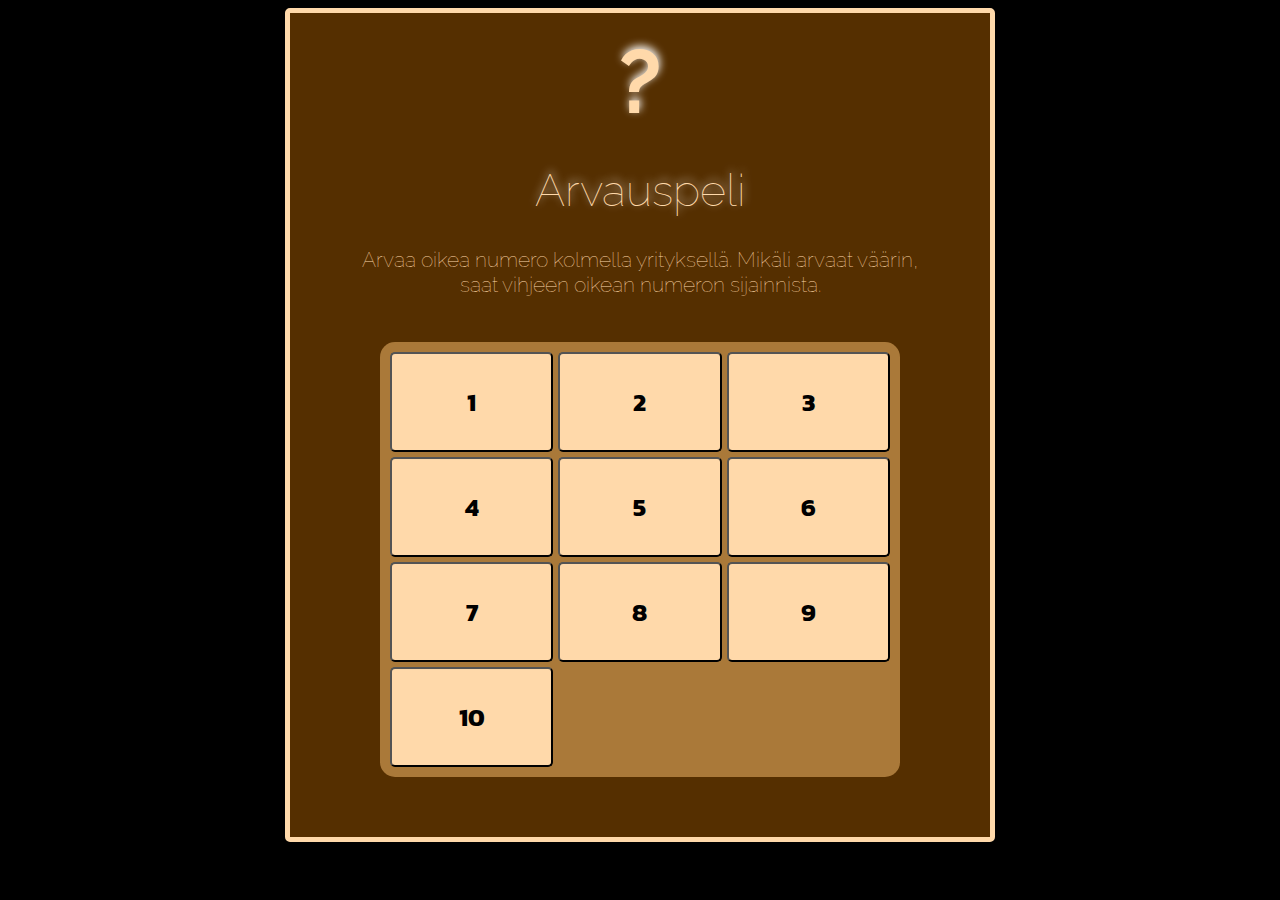
<file: arvauspeli/index.html>
<!DOCTYPE html>
<html lang="en" dir="ltr">
  <head>
    <link rel="preconnect" href="https://fonts.googleapis.com">
    <link rel="preconnect" href="https://fonts.gstatic.com" crossorigin>
    <link href="https://fonts.googleapis.com/css2?family=Raleway:wght@300&display=swap" rel="stylesheet">
    <link rel="preconnect" href="https://fonts.googleapis.com">
    <link rel="preconnect" href="https://fonts.gstatic.com" crossorigin>
    <link href="https://fonts.googleapis.com/css2?family=Kanit&display=swap" rel="stylesheet">
    <link rel="stylesheet" href="style.css">
    <script type="text/javascript" src="script.js">

    </script>
    <meta charset="utf-8">
    <title></title>
  </head>

  <body>
    <main>
      <h1 id="logo">?</h1>
      <h1 class="title">Arvauspeli</h1>
      <h3>Arvaa oikea numero kolmella yrityksellä.
          Mikäli arvaat väärin, saat vihjeen oikean numeron
          sijainnista.</h3>
      <div class="" id="napit">

      </div>

      <p id="voitot"></p>
      <p id="haviot"></p>
    </main>
  </body>
</html>
</file>
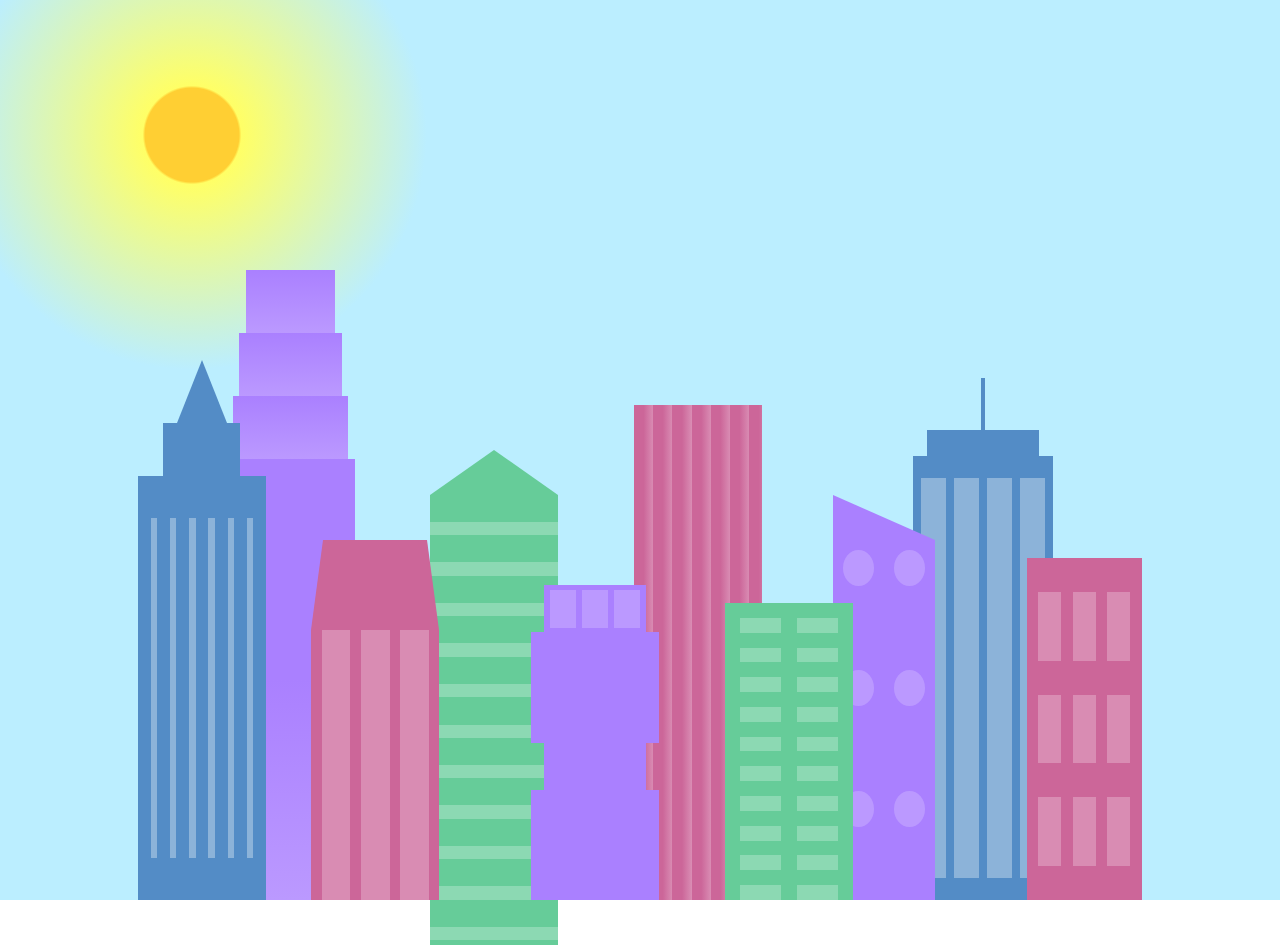
<file: city_skyline/index.html>
<!DOCTYPE html>
<html lang="en">
<head>
    <meta charset="UTF-8">
    <meta http-equiv="X-UA-Compatible" content="IE=edge">
    <meta name="viewport" content="width=device-width, initial-scale=1.0">
    <link rel="stylesheet" href="styles.css">
    <title>City Skyline</title>
</head>
<body>
    <div class="background-buildings sky">
        <div></div>
        <div></div>
        <div class="bb1 building-wrap">
            <div class="bb1a bb1-window"></div>
            <div class="bb1b bb1-window"></div>
            <div class="bb1c bb1-window"></div>
            <div class="bb1d"></div>
        </div>
        <div class="bb2">
            <div class="bb2a"></div>
            <div class="bb2b"></div>
        </div>
        <div class="bb3">
        </div>
        <div></div>
        <div class="bb4 building-wrap">
            <div class="bb4a"></div>
            <div class="bb4b"></div>
            <div class="bb4c window-wrap">
                <div class="bb4-window"></div>
                <div class="bb4-window"></div>
                <div class="bb4-window"></div>
                <div class="bb4-window"></div>
            </div>
        </div>
        <div></div>
        <div></div>
    </div>
    <div class="foreground-buildings">
        <div></div>
        <div></div>
        <div class="fb1 building-wrap">
            <div class="fb1a"></div>
            <div class="fb1b"></div>
            <div class="fb1c"></div>
        </div>
        <div class="fb2">
            <div class="fb2a"></div>
            <div class="fb2b window-wrap">
                <div class="fb2-window"></div>
                <div class="fb2-window"></div>        
                <div class="fb2-window"></div>
            </div>
        </div>
        <div></div>
        <div class="fb3 building-wrap">
            <div class="fb3a window-wrap">
                <div class="fb3-window"></div>
                <div class="fb3-window"></div>
                <div class="fb3-window"></div>
            </div>
            <div class="fb3b"></div>
            <div class="fb3a"></div>
            <div class="fb3b"></div>
        </div>
        <div class="fb4">
            <div class="fb4a"></div>
            <div class="fb4b">
                <div class="fb4-window"></div>
                <div class="fb4-window"></div>
                <div class="fb4-window"></div>
                <div class="fb4-window"></div>
                <div class="fb4-window"></div>
                <div class="fb4-window"></div>
            </div>
        </div>
        <div class="fb5"></div>
        <div class="fb6"></div>
        <div></div>
        <div></div>
    </div>
</body>
</html>
</file>
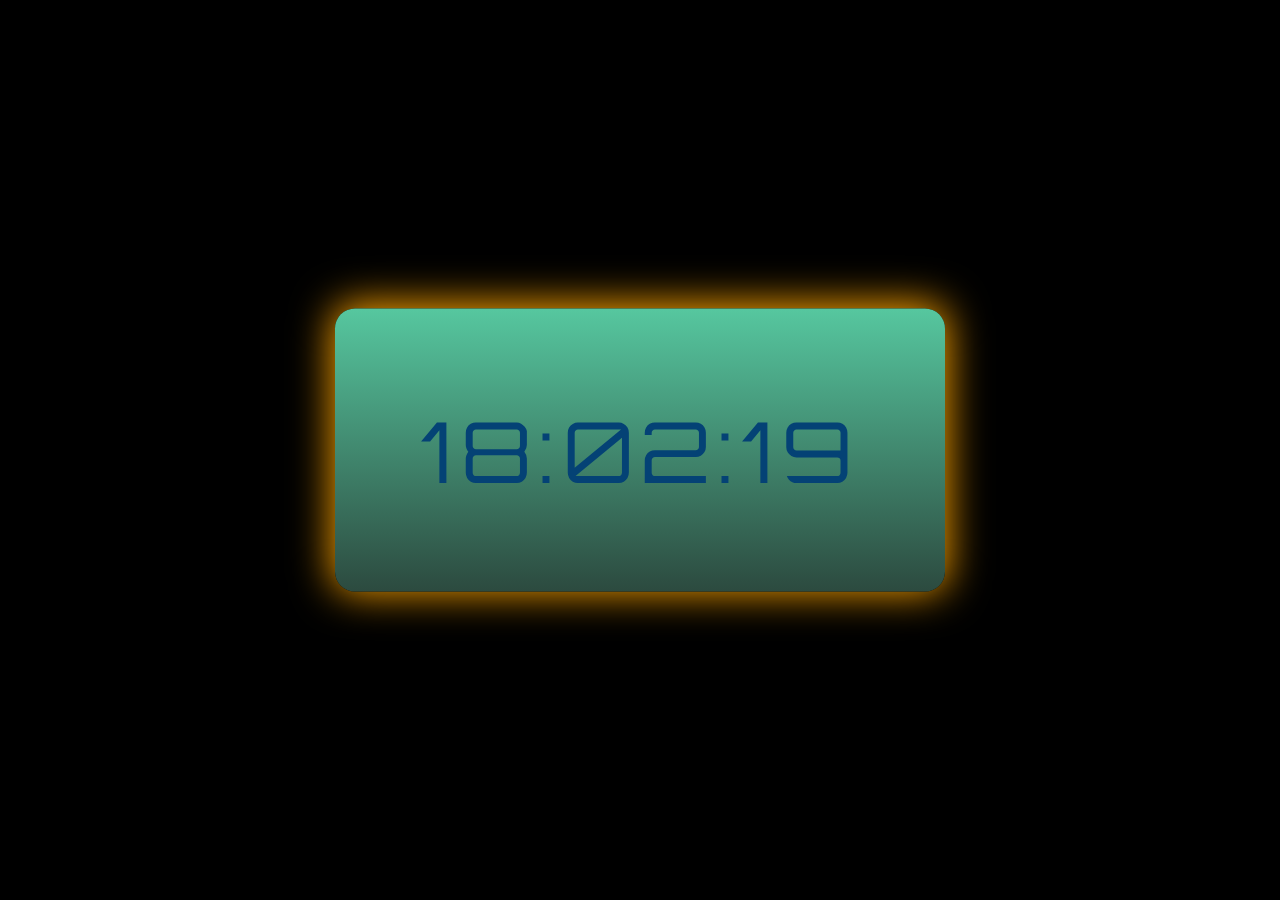
<file: Clock/index.html>
<!DOCTYPE html>
<html lang="en" dir="ltr">
  <head>
    <link rel="preconnect" href="https://fonts.googleapis.com">
    <link rel="preconnect" href="https://fonts.gstatic.com" crossorigin>
    <link href="https://fonts.googleapis.com/css2?family=Orbitron:wght@500&display=swap" rel="stylesheet">
    <link rel="stylesheet" href="styles.css">
    <meta charset="utf-8">
    <title></title>
  </head>
  <body>
    <div id="wrapper">
      <p id="clockDisplay" class="" onload="showTime()">
      </p>
    </div>

    <script type="text/javascript" src="script.js"></script>
  </body>

</html>
</file>
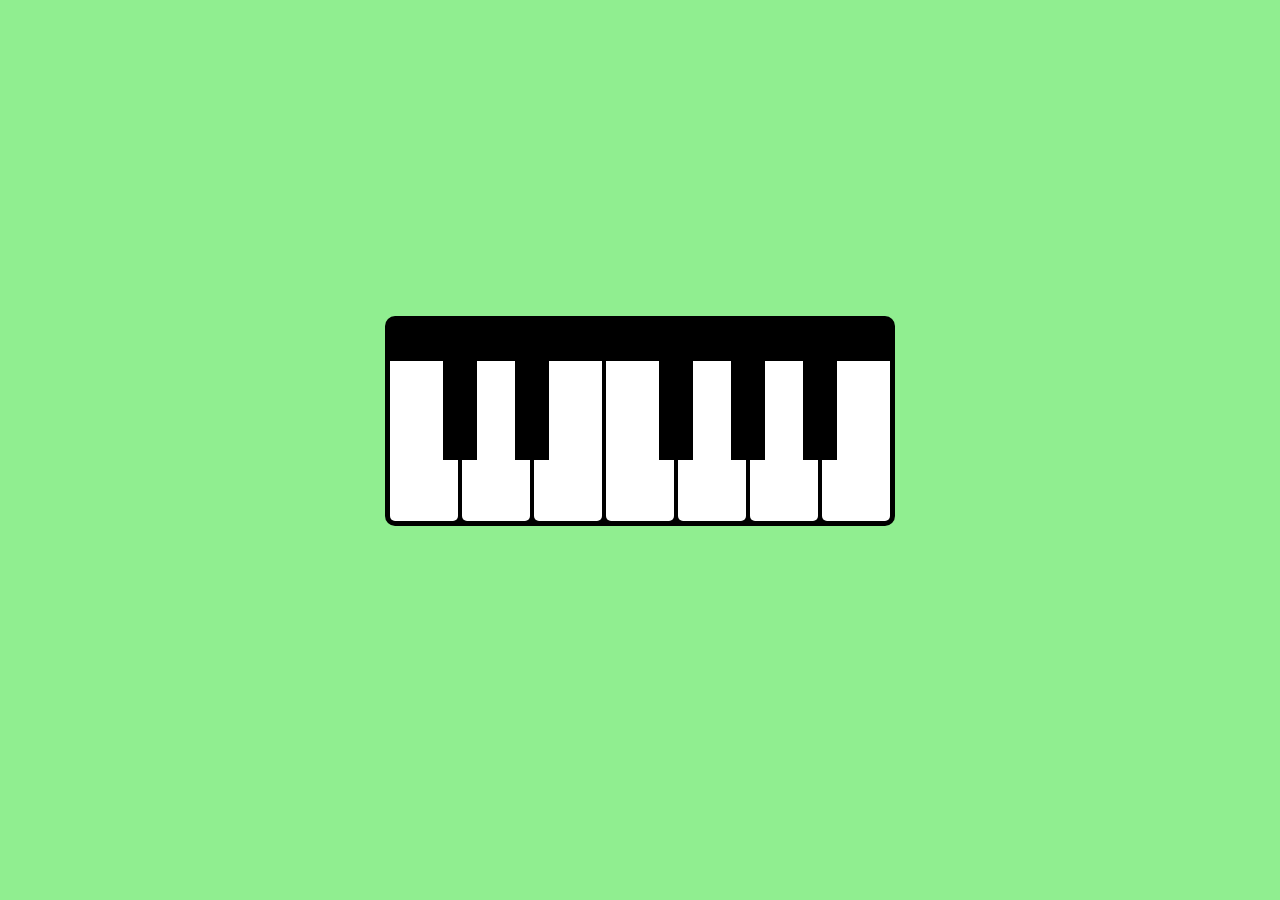
<file: css_piano/index.html>
<!DOCTYPE html>
<html lang="en" dir="ltr">
  <head>
    <link rel="stylesheet" href="styles.css">
    <meta charset="utf-8">
    <title>Piano</title>
  </head>
  <body>
    <main class="piano">
      <div class="padding-top"></div>
      <div class="keys">
        <div class="key-w"></div>
        <div class="key-w"></div>
        <div class="key-w"></div>
        <div class="key-w"></div>
        <div class="key-w"></div>
        <div class="key-w"></div>
        <div class="key-w"></div>
      </div>
      <div class="black">
        <div class="black-key-1"></div>
        <div class="black-key-2"></div>
        <div class="black-key-blank"></div>
        <div class="black-key-3"></div>
        <div class="black-key-4"></div>
        <div class="black-key-5"></div>
      </div>
    </main>

  </body>
</html>
</file>
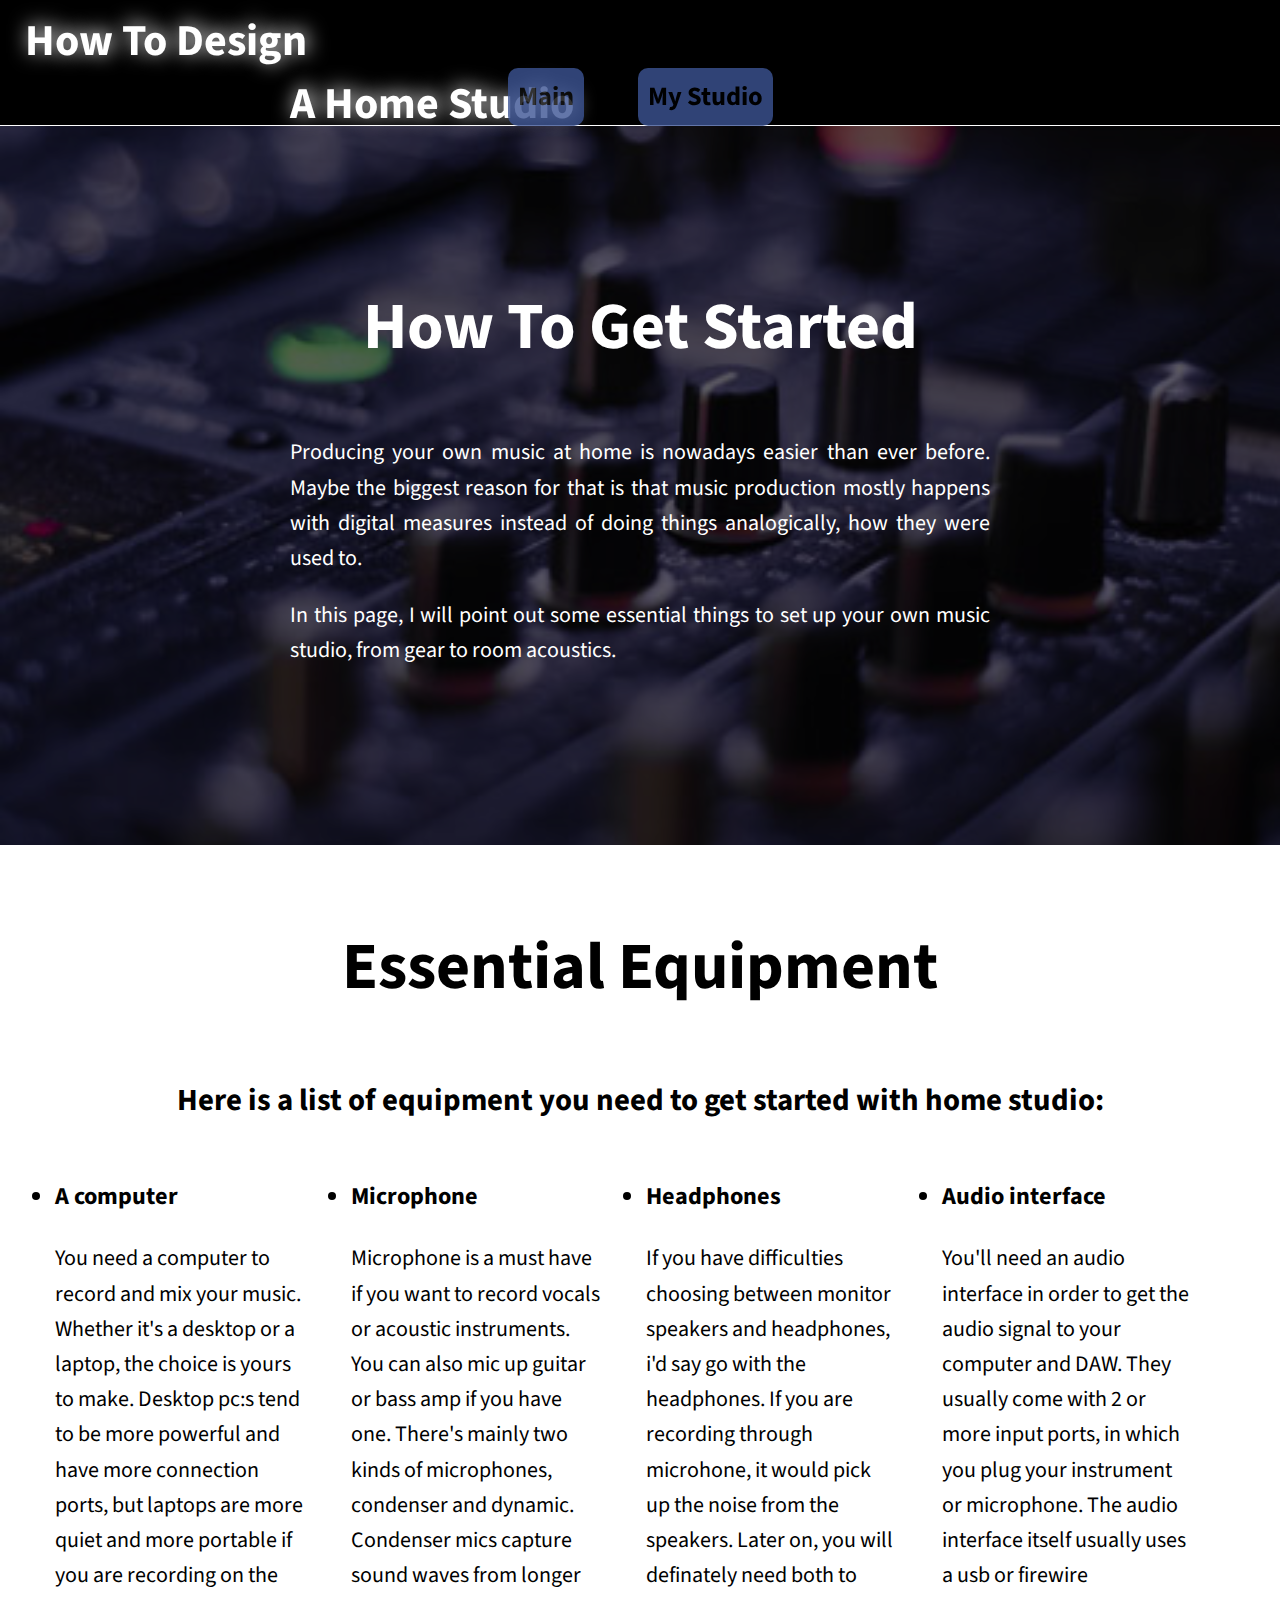
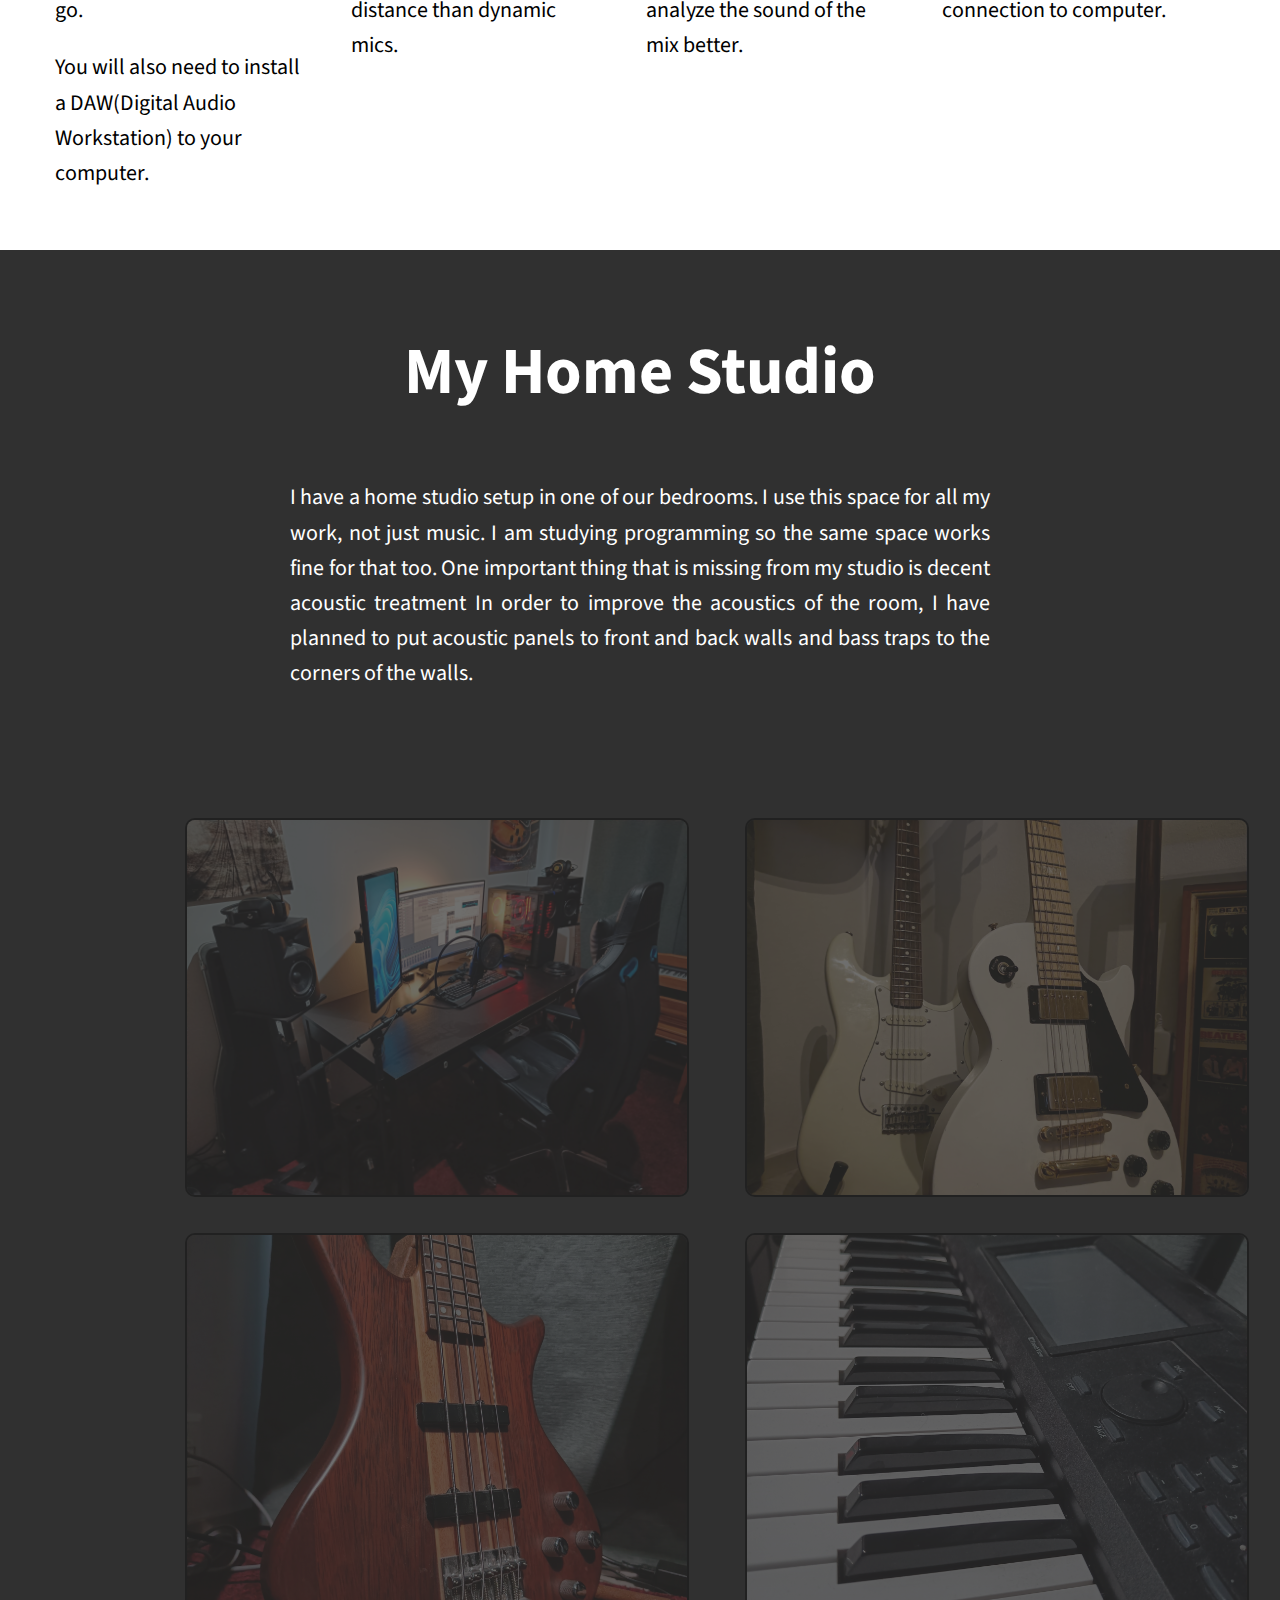
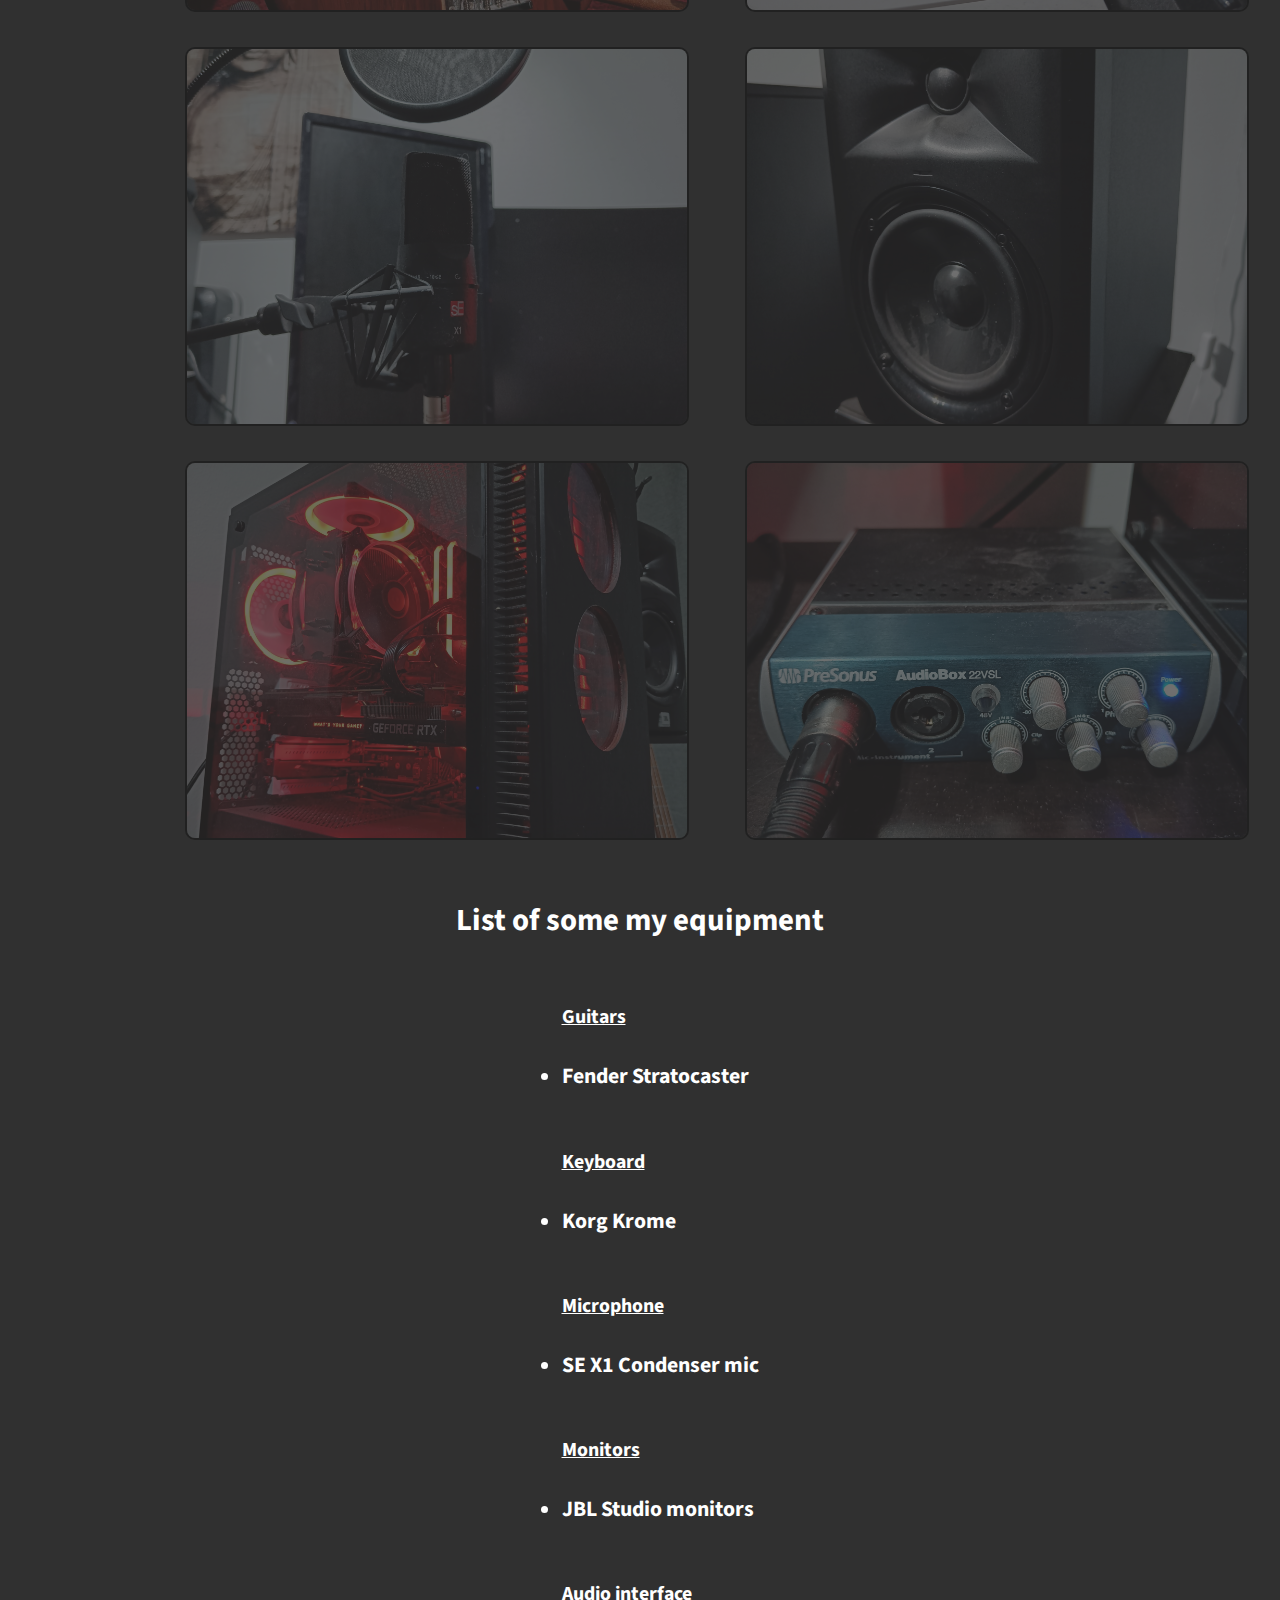
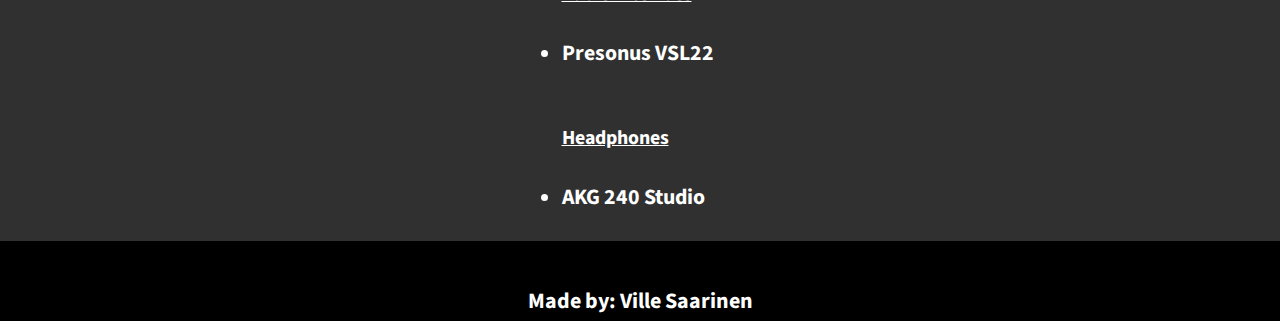
<file: Home Studio/index.html>
<!DOCTYPE html>
<html lang="en" dir="ltr">
  <head>
    <meta charset="utf-8">
    <meta name="viewport" content="width=device-width, initial-scale=1.0">
    <link rel="stylesheet" href="styles.css">
    <link rel="preconnect" href="https://fonts.googleapis.com">
    <link rel="preconnect" href="https://fonts.gstatic.com" crossorigin>
    <link href="https://fonts.googleapis.com/css2?family=Source+Sans+Pro:wght@300;900&display=swap" rel="stylesheet">
    <link rel="preconnect" href="https://fonts.googleapis.com">
<link rel="preconnect" href="https://fonts.gstatic.com" crossorigin>
<link href="https://fonts.googleapis.com/css2?family=Source+Code+Pro:wght@400;900&display=swap" rel="stylesheet">
    <title></title>
  </head>
  <body>

    <header>
        <div class="header-text">
        <h1>How To Design</h1>
        <h1 class="header-text-bold">A Home Studio</h1>

        </div>
        <nav>
          <p>
          <a href="index.html" class="button" id="button1">Main</a>
          <a href="#my_studio" class="button" id="button2">My Studio</a>
          </p>
        </nav>
    </header>

      <main>
      <article class="main-content">
      <section class="section-1">
        <section class="content-1">
          <h2>How To Get Started</h2>
          <p>Producing your own music at home is nowadays easier than ever before.
          Maybe the biggest reason for that is that music production mostly happens
          with digital measures instead of doing things analogically, how they were used to.</p>
          <p>In this page, I will point out some essential things to set up your own music studio, from gear to room acoustics.</p>
        </section>
      </section>


        <section class="section-2">
          <h2>Essential Equipment</h2>
          <h3>Here is a list of equipment you need to get started with home studio:</h3>
        <div class="list_section">
          <ul class="itemlist">
            <div class="list">
              <li>A computer</li>
              <p>You need a computer to record and mix your music.
                Whether it's a desktop or a laptop, the choice is yours to make.
                Desktop pc:s tend to be more powerful and have more connection ports,
                but laptops are more quiet and more portable if you are recording on the go.
              </p>
              <p>You will also need to install a DAW(Digital Audio Workstation) to your computer.</p>
            </div>
          </ul>
          <ul>
          <div class="list">
            <li>Microphone</li>
            <p>Microphone is a must have if you want to record vocals or acoustic instruments.
              You can also mic up guitar or bass amp if you have one. There's mainly two kinds
              of microphones, condenser and dynamic. Condenser mics capture sound waves from longer distance
              than dynamic mics.
            </p>
          </div>
          </ul>
          <ul>
          <div class="list">
            <li>Headphones</li>
            <p>If you have difficulties choosing between monitor speakers and headphones,
              i'd say go with the headphones. If you are recording through microhone,
              it would pick up the noise from the speakers. Later on, you will definately need
              both to analyze the sound of the mix better.
            </p>
          </div>
          </ul>
          <ul>
          <div class="list">
            <li>Audio interface</li>
            <p>You'll need an audio interface in order to get the audio signal to your computer and DAW.
              They usually come with 2 or more input ports, in which you plug your instrument or microphone.
              The audio interface itself usually uses a usb or firewire connection to computer.
            </p>
          </div>
          </ul>
        </div>
        </section>


      <section class="section-3">
        <section class="content-3" id="my_studio">
          <h2>My Home Studio</h2>
          <p>I have a home studio setup in one of our bedrooms. I use this space for all my work, not just music.
             I am studying programming so the same space works fine for that too. One important thing that is missing
             from my studio is decent acoustic treatment In order to improve the acoustics of the room, I have planned
             to put acoustic panels to front and back walls and bass traps to the corners of the walls.
             </p>

        </section>
        <div class="oma_studio">

            <img src="Kuvat/tyopiste.jpg" alt="tyopiste image" class="studio_img" id="studio_item">
            <img src="Kuvat/guitars.jpg" alt="instrumentit image" class="studio_img">
            <img src="Kuvat/basso.jpg" alt="tyopiste image" class="studio_img" id="studio_item">
            <img src="Kuvat/korg.jpg" alt="instrumentit image" class="studio_img">
            <img src="Kuvat/mic.jpg" alt="tyopiste image" class="studio_img" id="studio_item">
            <img src="Kuvat/jbl.jpg" alt="instrumentit image" class="studio_img">
            <img src="Kuvat/computer.jpg" alt="tyopiste image" class="studio_img" id="studio_item">
            <img src="Kuvat/interface.jpg" alt="instrumentit image" class="studio_img">

        </div>

        <section class="my_gear">
          <h3>List of some my equipment</h3>
            <ul class="gear_list">
            <h4>Guitars</h4>
            <li>Fender Stratocaster</li>
            <h4>Keyboard</h4>
            <li>Korg Krome</li>
            <h4>Microphone</h4>
            <li>SE X1 Condenser mic</li>
            <h4>Monitors</h4>
            <li>JBL Studio monitors</li>
            <h4>Audio interface</h4>
            <li>Presonus VSL22 </li>
            <h4>Headphones</h4>
            <li>AKG 240 Studio</li>
          </ul>

        </section>

      </section>

      </article>


    </main>

    <footer>
      <br>
      <h2>Made by: Ville Saarinen</h2>
    </footer>
  </body>
</html>
</file>
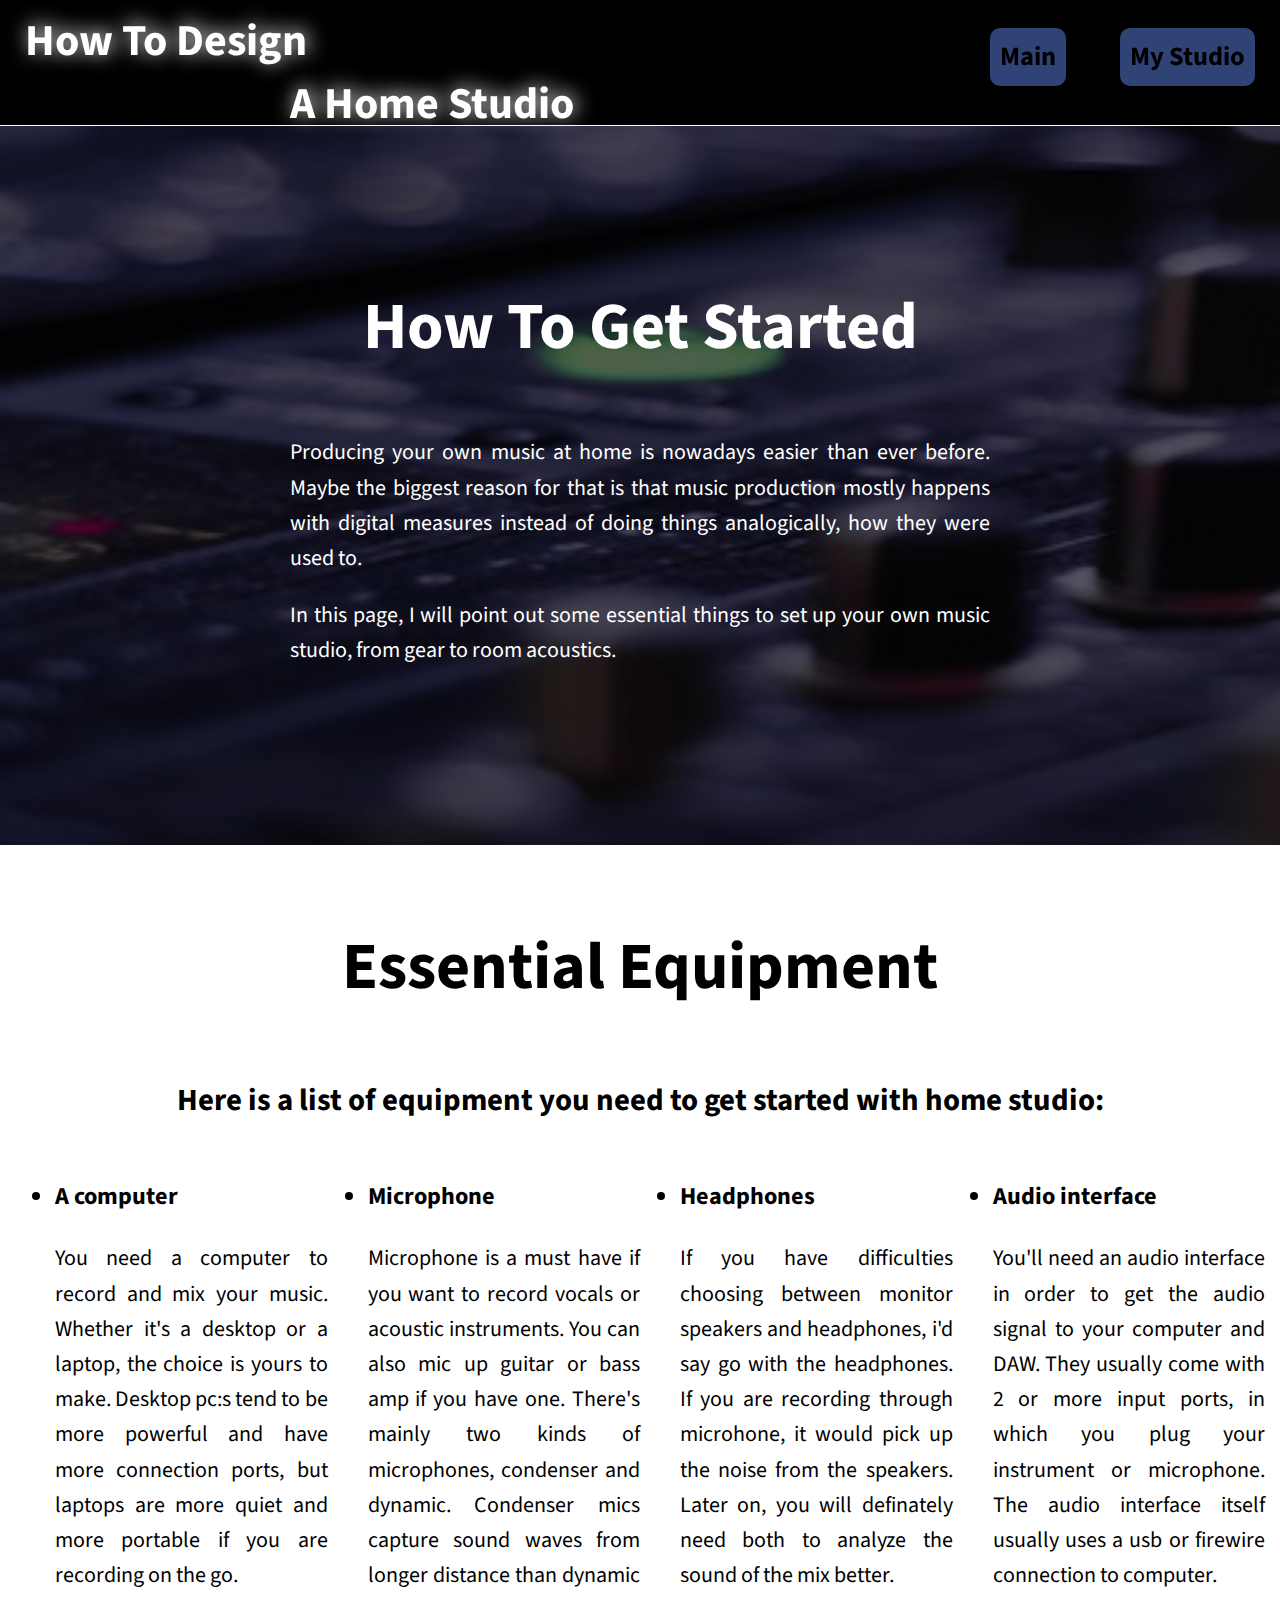
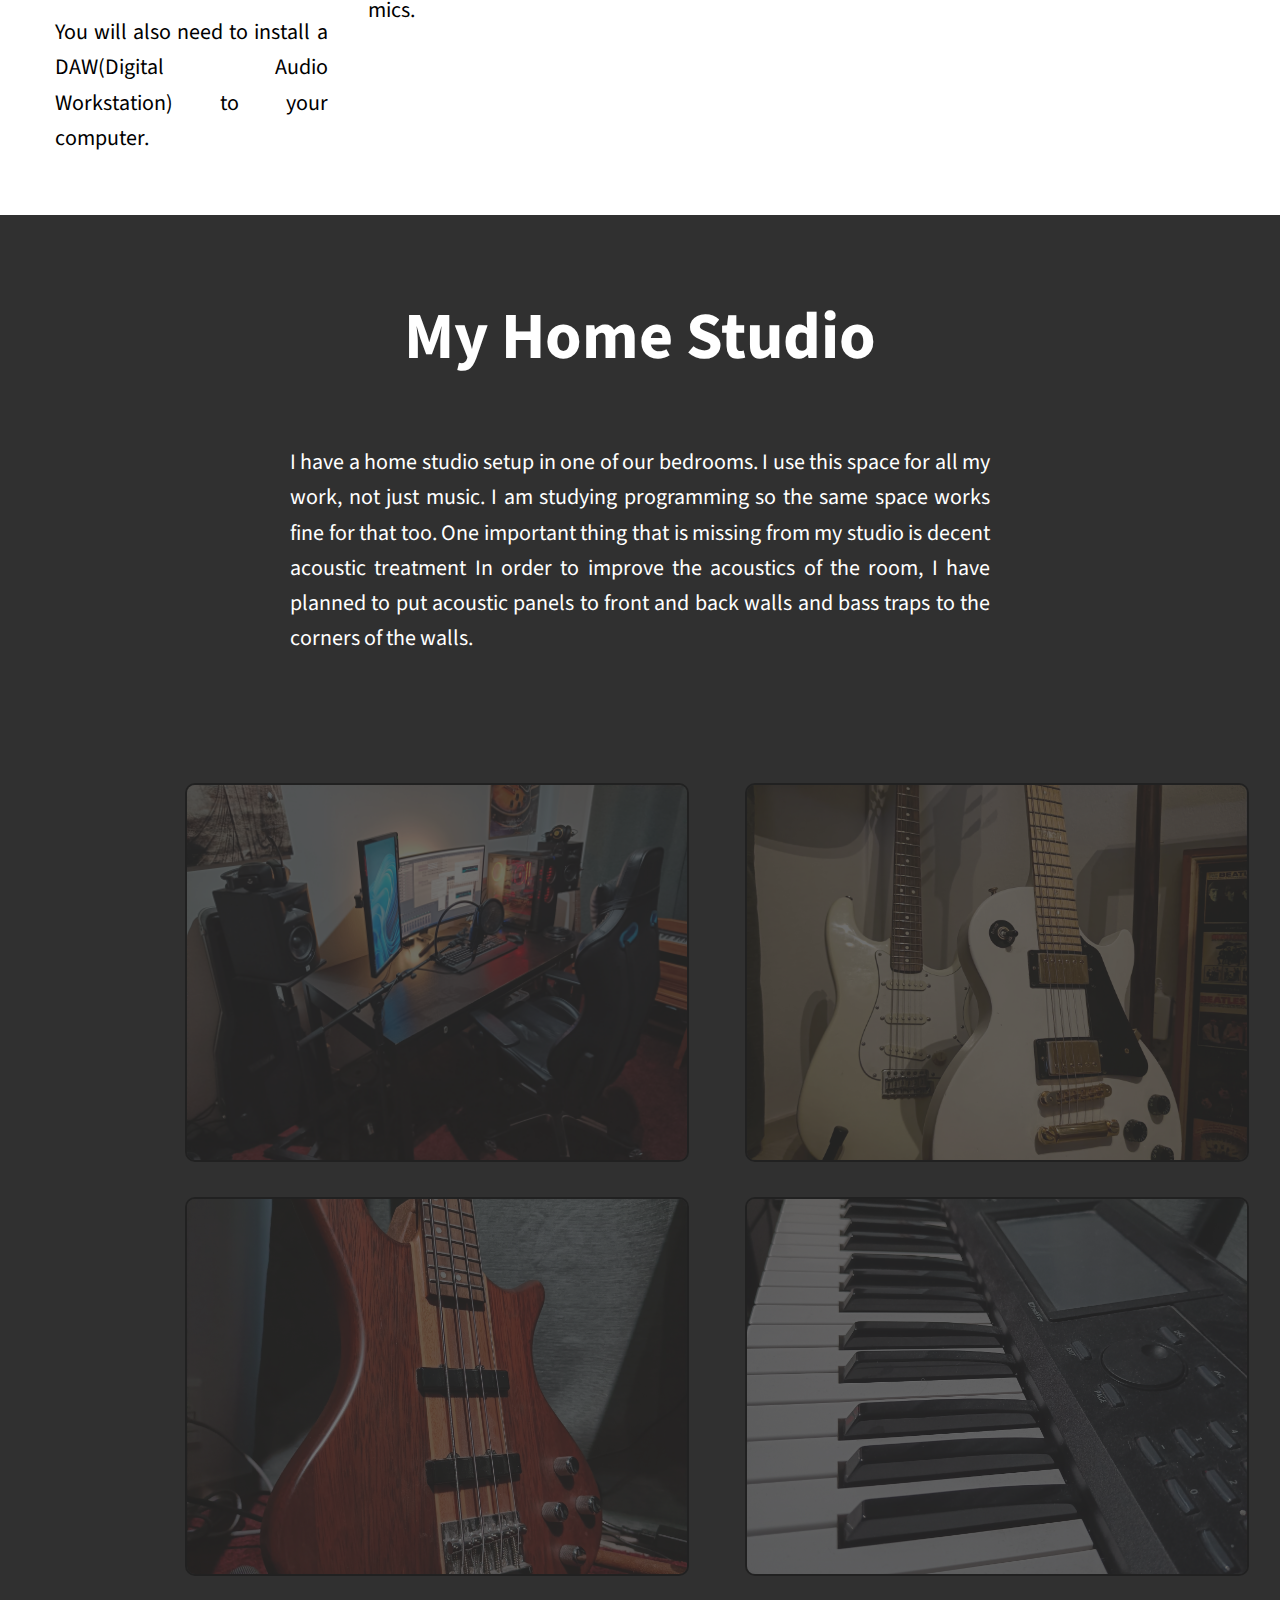
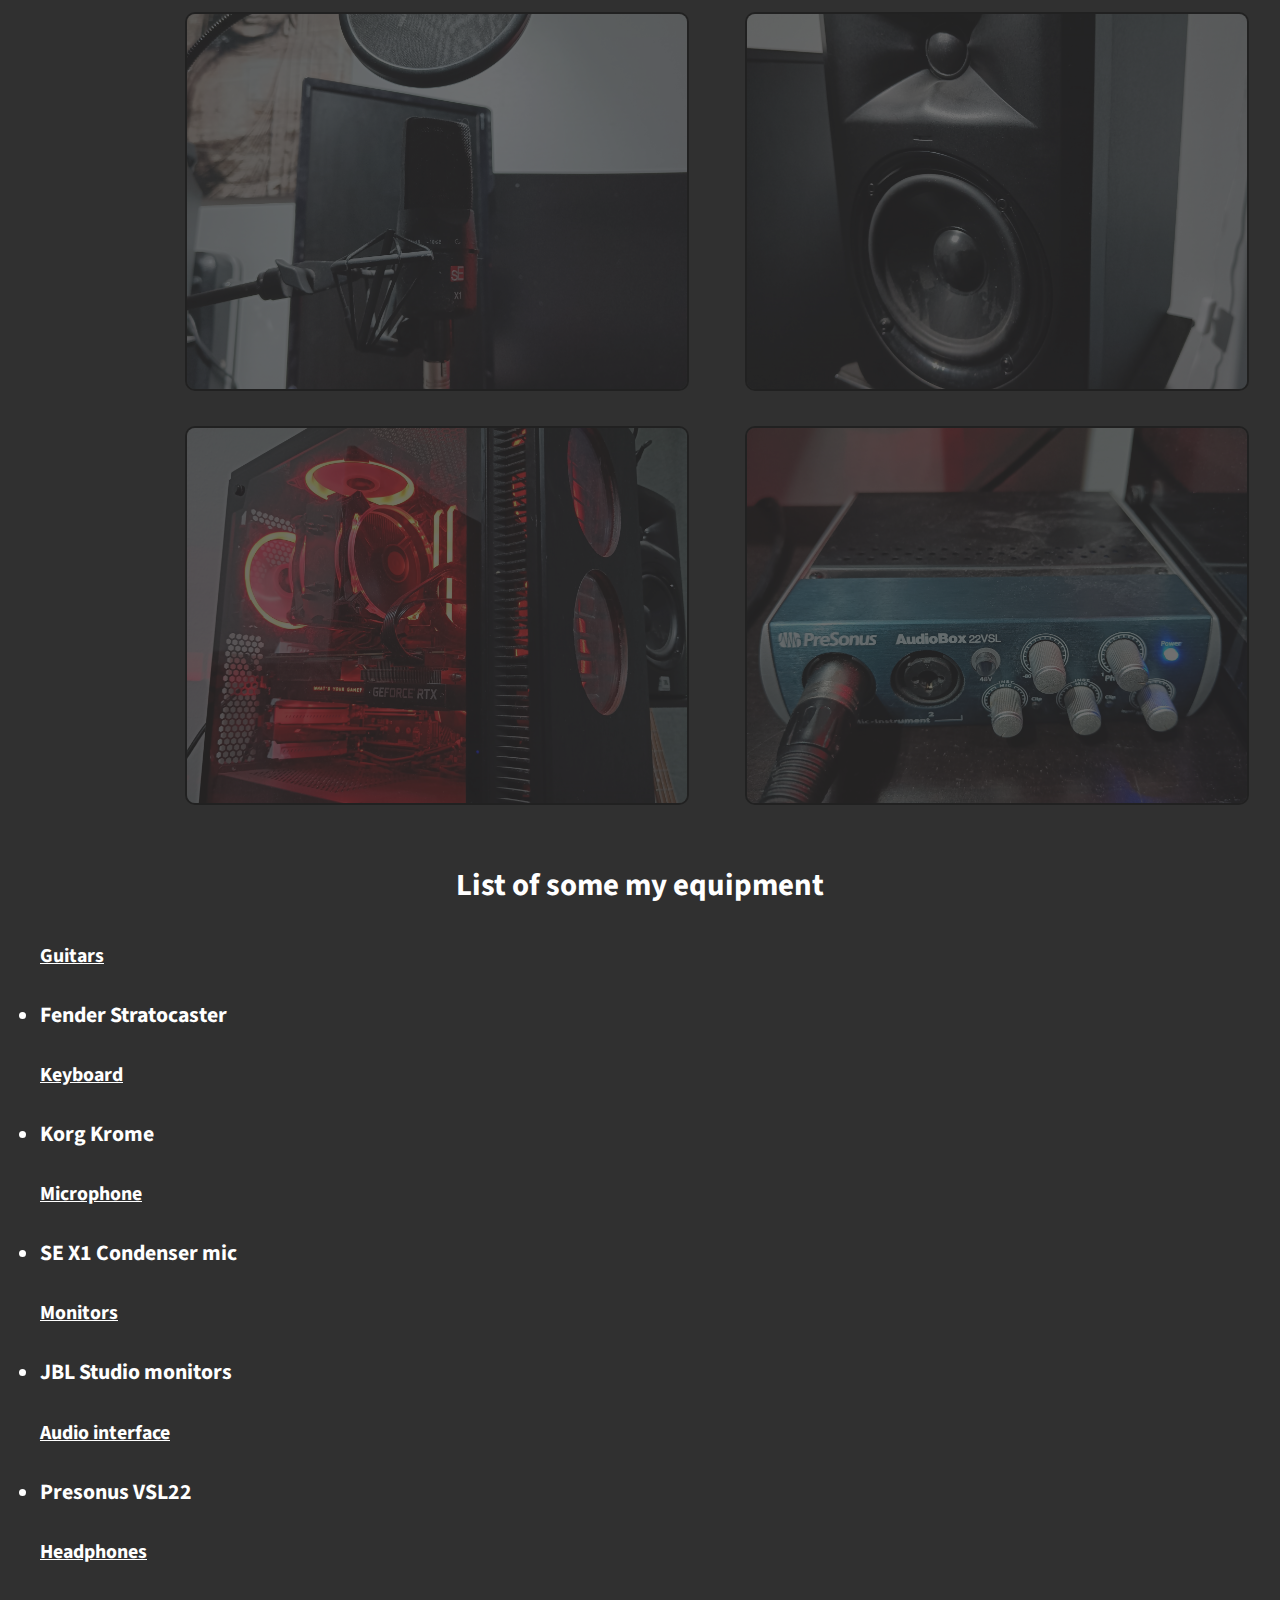
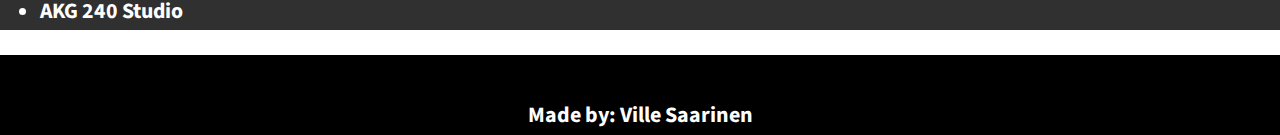
<file: home_studio/index.html>
<!DOCTYPE html>
<html lang="en" dir="ltr">
  <head>
    <meta charset="utf-8">
    <meta name="viewport" content="width=device-width, initial-scale=1.0">
    <link rel="stylesheet" href="styles.css">
    <link rel="preconnect" href="https://fonts.googleapis.com">
    <link rel="preconnect" href="https://fonts.gstatic.com" crossorigin>
    <link href="https://fonts.googleapis.com/css2?family=Source+Sans+Pro:wght@300;900&display=swap" rel="stylesheet">
    <link rel="preconnect" href="https://fonts.googleapis.com">
<link rel="preconnect" href="https://fonts.gstatic.com" crossorigin>
<link href="https://fonts.googleapis.com/css2?family=Source+Code+Pro:wght@400;900&display=swap" rel="stylesheet">
    <title></title>
  </head>
  <body>

    <header>
        <div class="header-text">
        <h1 class="header-text-reg">How To Design</h1>
        <h1 class="header-text-bold">A Home Studio</h1>

        </div>
        <nav>
          <p>
          <a href="index.html" class="button" id="button1">Main</a>
          <a href="#my_studio" class="button" id="button2">My Studio</a>
          </p>
        </nav>
    </header>

      <main>
      <article class="main-content">
      <section class="section-1">
        <section class="content-1">
          <h2>How To Get Started</h2>
          <p>Producing your own music at home is nowadays easier than ever before.
          Maybe the biggest reason for that is that music production mostly happens
          with digital measures instead of doing things analogically, how they were used to.</p>
          <p>In this page, I will point out some essential things to set up your own music studio, from gear to room acoustics.</p>
        </section>
      </section>


        <section class="section-2">
          <h2>Essential Equipment</h2>
          <h3>Here is a list of equipment you need to get started with home studio:</h3>
        <div class="list_section">
          <ul class="itemlist">
            <div class="list">
              <li>A computer</li>
              <p>You need a computer to record and mix your music.
                Whether it's a desktop or a laptop, the choice is yours to make.
                Desktop pc:s tend to be more powerful and have more connection ports,
                but laptops are more quiet and more portable if you are recording on the go.
              </p>
              <p>You will also need to install a DAW(Digital Audio Workstation) to your computer.</p>
            </div>
          </ul>
          <ul>
          <div class="list">
            <li>Microphone</li>
            <p>Microphone is a must have if you want to record vocals or acoustic instruments.
              You can also mic up guitar or bass amp if you have one. There's mainly two kinds
              of microphones, condenser and dynamic. Condenser mics capture sound waves from longer distance
              than dynamic mics.
            </p>
          </div>
          </ul>
          <ul>
          <div class="list">
            <li>Headphones</li>
            <p>If you have difficulties choosing between monitor speakers and headphones,
              i'd say go with the headphones. If you are recording through microhone,
              it would pick up the noise from the speakers. Later on, you will definately need
              both to analyze the sound of the mix better.
            </p>
          </div>
          </ul>
          <ul>
          <div class="list">
            <li>Audio interface</li>
            <p>You'll need an audio interface in order to get the audio signal to your computer and DAW.
              They usually come with 2 or more input ports, in which you plug your instrument or microphone.
              The audio interface itself usually uses a usb or firewire connection to computer.
            </p>
          </div>
          </ul>
        </div>
        </section>


      <section class="section-3">
        <section class="content-3" id="my_studio">
          <h2>My Home Studio</h2>
          <p>I have a home studio setup in one of our bedrooms. I use this space for all my work, not just music.
             I am studying programming so the same space works fine for that too. One important thing that is missing
             from my studio is decent acoustic treatment In order to improve the acoustics of the room, I have planned
             to put acoustic panels to front and back walls and bass traps to the corners of the walls.
             </p>

        </section>
        <div class="oma_studio">

            <img src="Kuvat/tyopiste.jpg" alt="tyopiste image" class="studio_img" id="studio_item">
            <img src="Kuvat/guitars.jpg" alt="instrumentit image" class="studio_img">
            <img src="Kuvat/basso.jpg" alt="tyopiste image" class="studio_img" id="studio_item">
            <img src="Kuvat/korg.jpg" alt="instrumentit image" class="studio_img">
            <img src="Kuvat/mic.jpg" alt="tyopiste image" class="studio_img" id="studio_item">
            <img src="Kuvat/jbl.jpg" alt="instrumentit image" class="studio_img">
            <img src="Kuvat/computer.jpg" alt="tyopiste image" class="studio_img" id="studio_item">
            <img src="Kuvat/interface.jpg" alt="instrumentit image" class="studio_img">

        </div>

        <section class="my_gear">
          <h3>List of some my equipment</h3>
            <ul class="gear_list">
            <h4>Guitars</h4>
            <li>Fender Stratocaster</li>
            <h4>Keyboard</h4>
            <li>Korg Krome</li>
            <h4>Microphone</h4>
            <li>SE X1 Condenser mic</li>
            <h4>Monitors</h4>
            <li>JBL Studio monitors</li>
            <h4>Audio interface</h4>
            <li>Presonus VSL22 </li>
            <h4>Headphones</h4>
            <li>AKG 240 Studio</li>
          </ul>

        </section>

      </section>

      </article>


    </main>

    <footer>
      <br>
      <h2>Made by: Ville Saarinen</h2>
    </footer>
  </body>
</html>
</file>
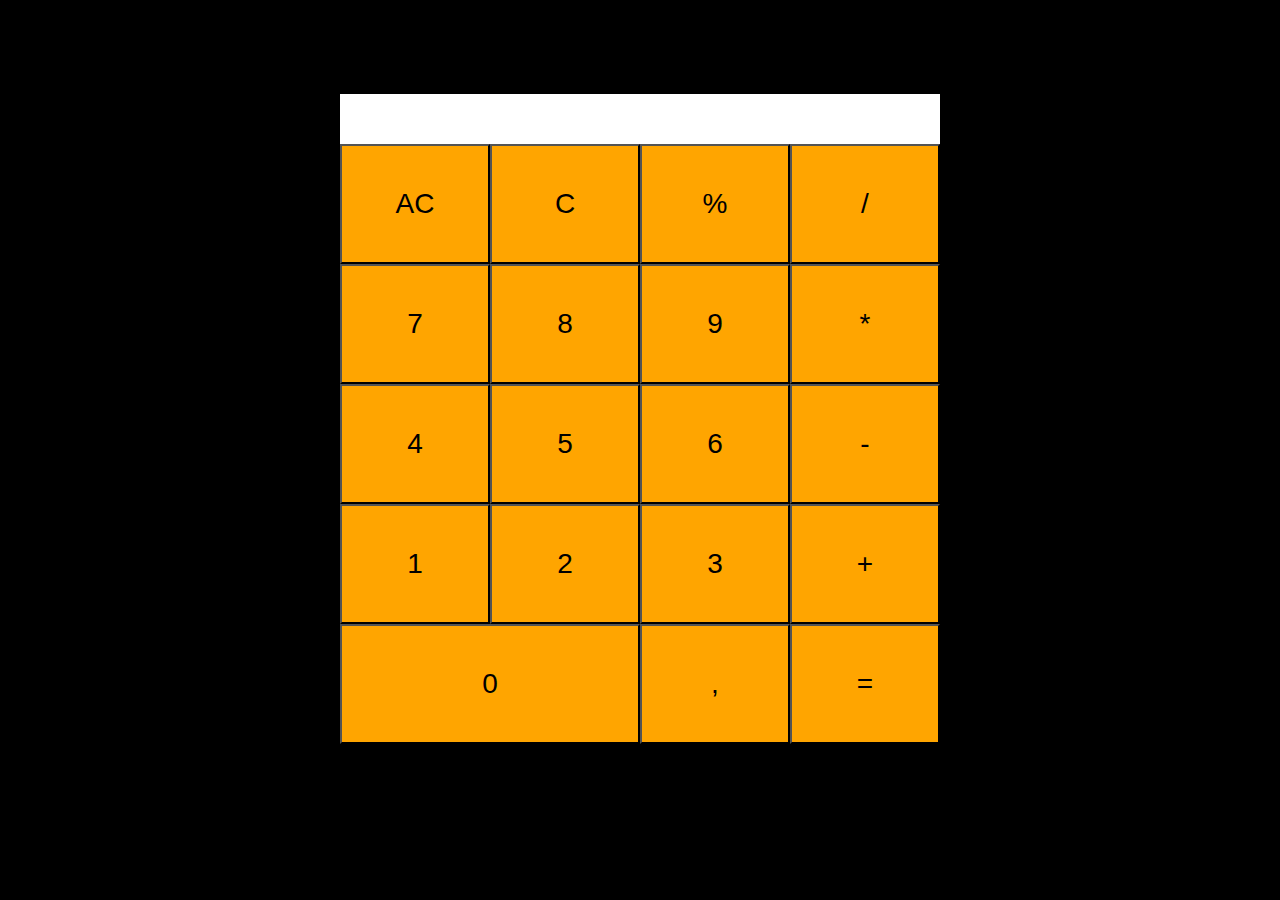
<file: Laskin/index.html>
<!DOCTYPE html>
<html lang="en" dir="ltr">
  <head>
    <link rel="stylesheet" href="styles.css">
    <script type="text/javascript" src="script.js"></script>
    <meta charset="utf-8">
    <title></title>
  </head>
  <body>

    <main id="laskin">

      <<header id="output">
        <p id="numOutput"></p>
      </header>
      
      <section class="buttons" id="buttons" value="">
        <button id="reset" type="button" name="button" onclick="tyhjennys()">AC</button>
        <button id="poista" type="button" name="button" onclick="poistaEdellinen()">C</button>
        <button id="prosentti" type="button" name="button" onclick="lisays('%')">%</button>
        <button id="jako" type="button" name="button" onclick="lisays('/')">/</button>
        <button id="b7" type="button" name="button" onclick="lisays('7')">7</button>
        <button id="b8" type="button" name="button" onclick="lisays('8')">8</button>
        <button id="b9" type="button" name="button" onclick="lisays('9')">9</button>
        <button id="kerto" type="button" name="button" onclick="lisays('*')">*</button>
        <button id="b4" type="button" name="button" onclick="lisays('4')">4</button>
        <button id="b5" type="button" name="button" onclick="lisays('5')">5</button>
        <button id="b6" type="button" name="button" onclick="lisays('6')">6</button>
        <button id="miinus" type="button" name="button" onclick="lisays('-')">-</button>
        <button id="b1" type="button" value="1" name="button" onclick="lisays('1')">1</button>
        <button id="b2" type="button" name="button" onclick="lisays('2')">2</button>
        <button id="b3" type="button" name="button" onclick="lisays('3')">3</button>
        <button id="plus" type="button" name="button" onclick="lisays('+')">+</button>
        <button id="b0" type="button" name="button" onclick="lisays('0')">0</button>
        <button id="pilkku" type="button" name="button" onclick="lisays(',')">,</button>
        <button id="summa" type="button" name="button" onclick="summa()">=</button>
      </section>



    </main>
  </body>
</html>
</file>
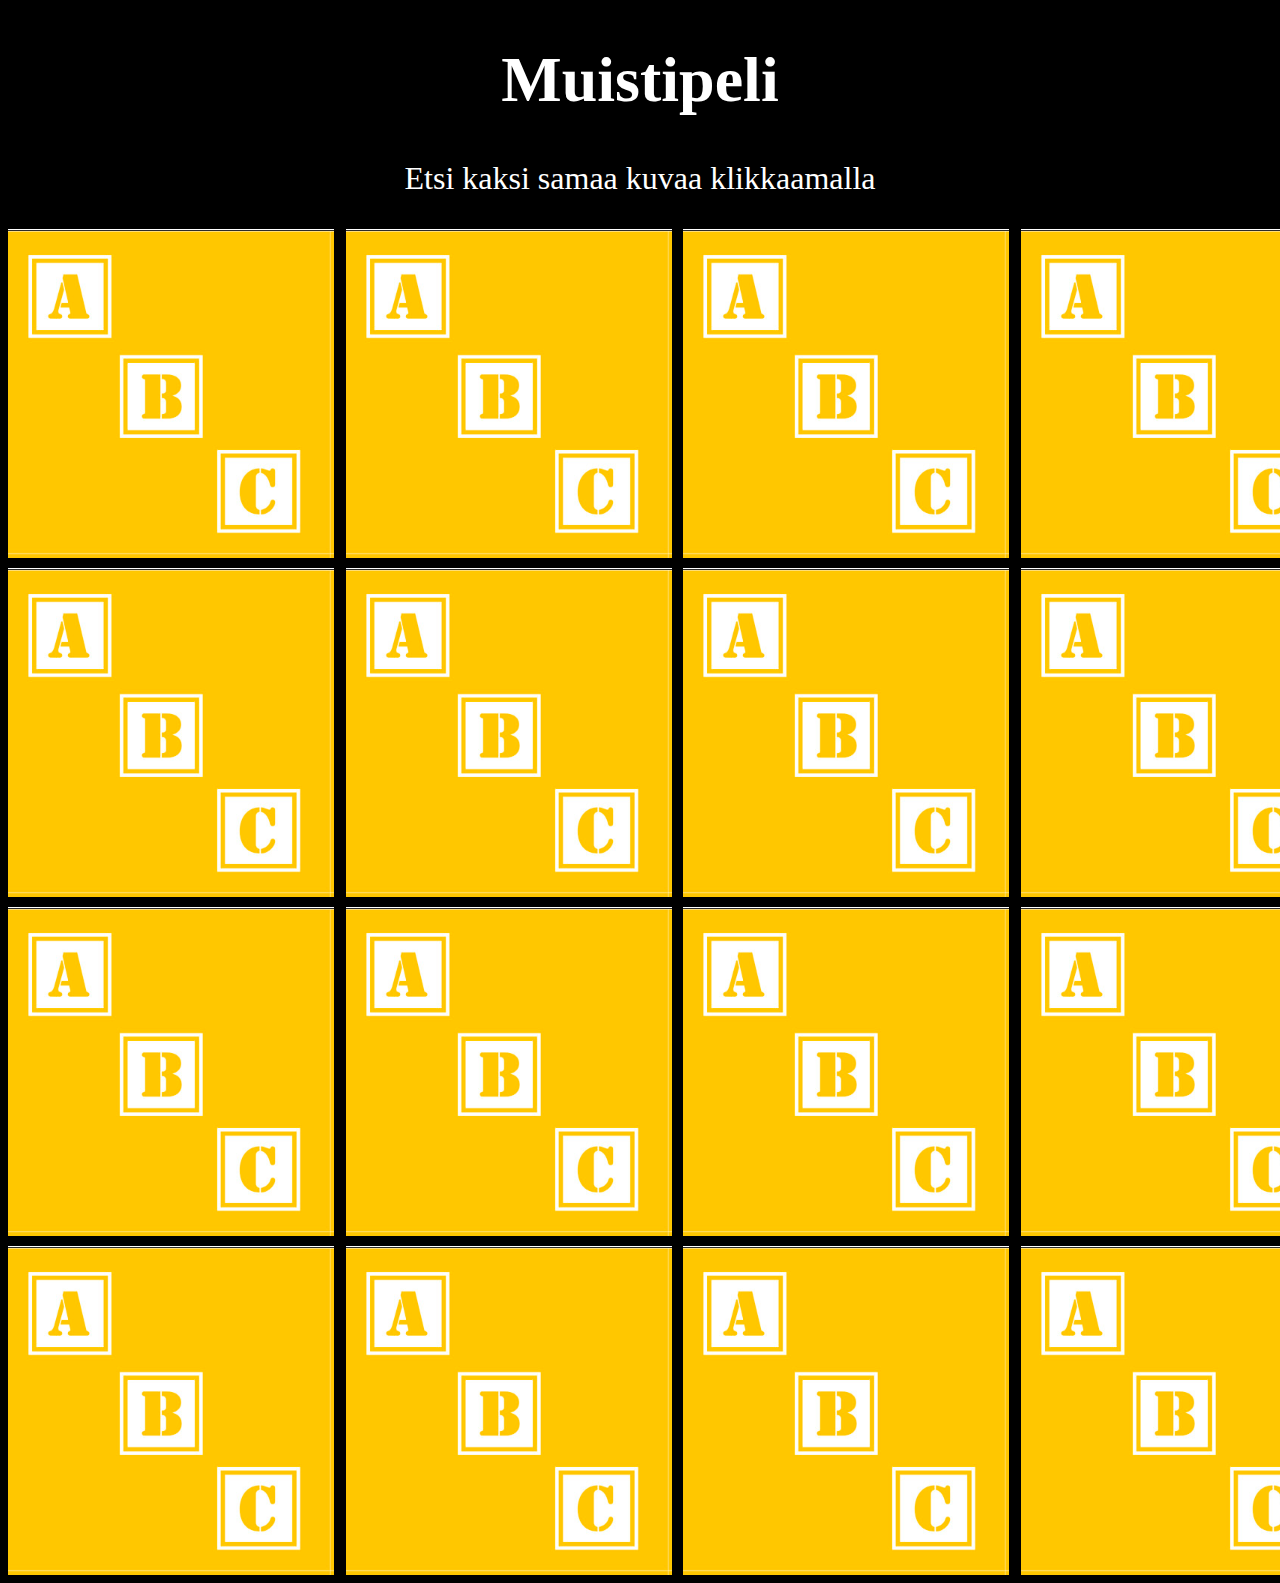
<file: muistipeli/index.html>
<!DOCTYPE html>
<html lang="en" dir="ltr">
  <head>
    <link rel="stylesheet" href="styles.css">
    <script type="text/javascript" src="script.js">

    </script>
    <meta charset="utf-8">
    <title>Muistipeli</title>
  </head>

  <body>
      <header>
        <h1>Muistipeli</h1>
        <p>Etsi kaksi samaa kuvaa klikkaamalla</p>
      </header>
      <main class="content">
        <div class="wrapper" id ="wrapper">
          <img id="kortti_1" src="imgs/kuva_abc.png" alt="" onclick="imgs/kuva0.png">
          <img id="kortti_2" src="imgs/kuva_abc.png" alt="">
          <img id="kortti_3" src="imgs/kuva_abc.png" alt="">
          <img id="kortti_4" src="imgs/kuva_abc.png" alt="">
          <img id="kortti_5" src="imgs/kuva_abc.png" alt="">
          <img id="kortti_6" src="imgs/kuva_abc.png" alt="">
          <img id="kortti_7" src="imgs/kuva_abc.png" alt="">
          <img id="kortti_8" src="imgs/kuva_abc.png" alt="">
          <img id="kortti_9" src="imgs/kuva_abc.png" alt="">
          <img id="kortti_10" src="imgs/kuva_abc.png" alt="">
          <img id="kortti_11" src="imgs/kuva_abc.png" alt="">
          <img id="kortti_12" src="imgs/kuva_abc.png" alt="">
          <img id="kortti_13" src="imgs/kuva_abc.png" alt="">
          <img id="kortti_14" src="imgs/kuva_abc.png" alt="">
          <img id="kortti_15" src="imgs/kuva_abc.png" alt="">
          <img id="kortti_16" src="imgs/kuva_abc.png" alt="">
        </div>
      </main>
  </body>
</html>
</file>
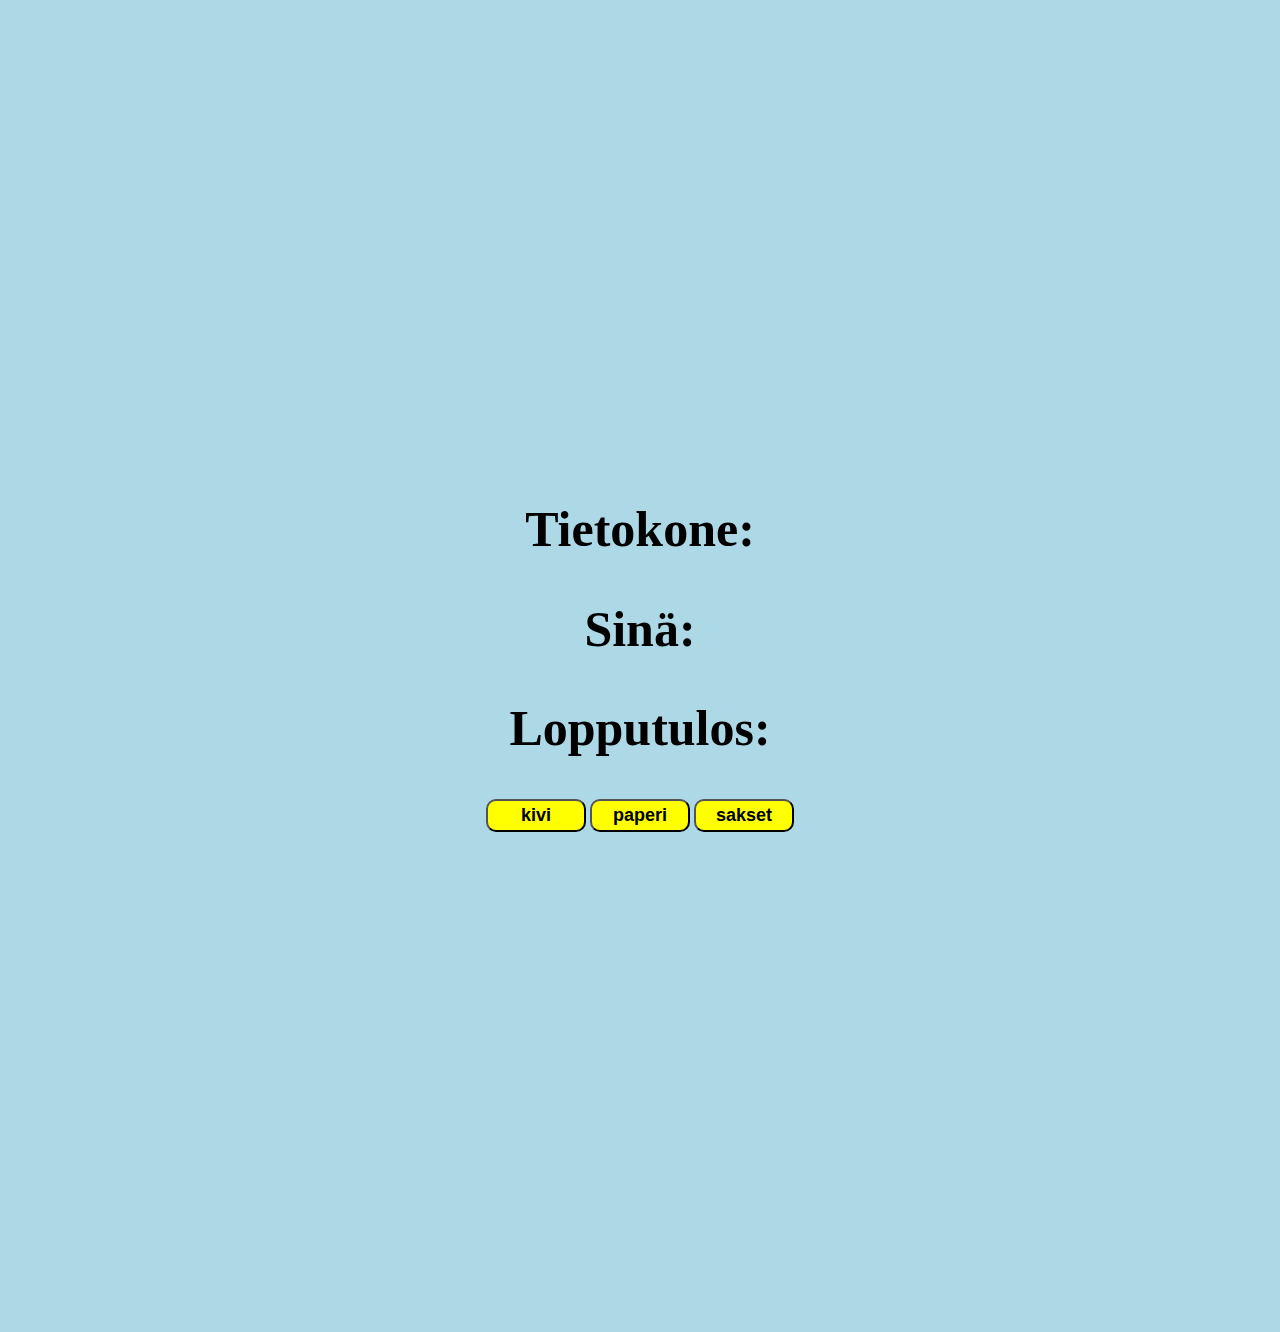
<file: rock-paper-scissors/index.html>
<!DOCTYPE html>
<html lang="en" dir="ltr">
  <head>
    <meta charset="utf-8">
    <link rel="stylesheet" href="styles.css">
    <title>Kivi Paperi Sakset</title>
  </head>
  <body>



    <div class="peli">
    <h2>Tietokone: <span id="computer-choice"></span></h2>
    <h2>Sinä: <span id="user-choice"></span></h2>
    <h2>Lopputulos: <span id="result"></span></h2>

    <button id="kivi">kivi</button>
    <button id="paperi">paperi</button>
    <button id="sakset">sakset</button>
    </div>

    


  <script src="app.js" charset="utf-8"></script>
  </body>
</html>
</file>
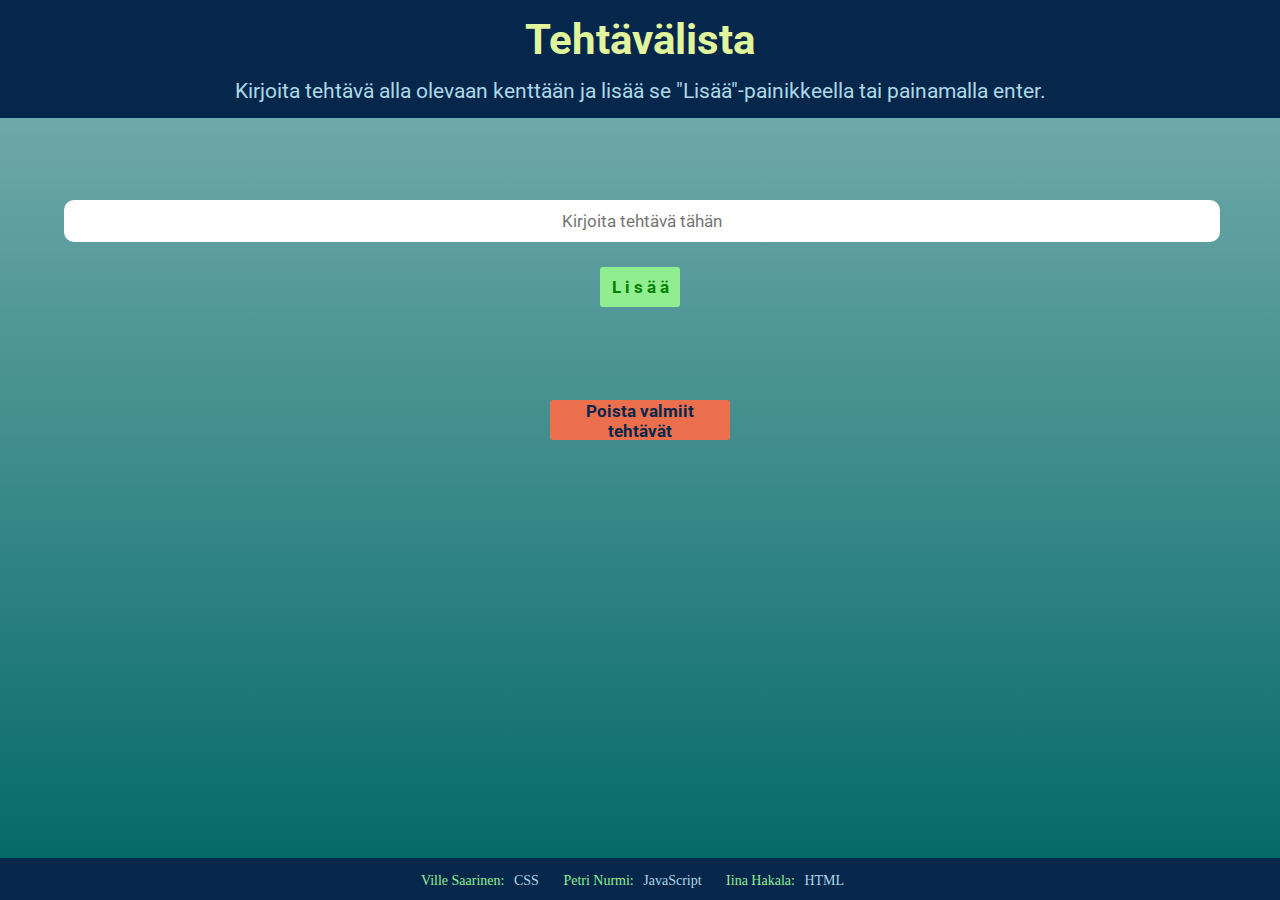
<file: Tehtavalista/index.html>
<!DOCTYPE html>
<html lang="fi" dir="ltr">
  <head>
    <link rel="stylesheet" href="styles.css">
    <link rel="preconnect" href="https://fonts.googleapis.com">
    <link rel="preconnect" href="https://fonts.gstatic.com" crossorigin>
    <link href="https://fonts.googleapis.com/css2?family=Roboto:wght@300&display=swap" rel="stylesheet">
    <link rel="preconnect" href="https://fonts.googleapis.com">
    <link rel="preconnect" href="https://fonts.gstatic.com" crossorigin>
    <link href="https://fonts.googleapis.com/css2?family=Neucha&display=swap" rel="stylesheet">
    <meta name="viewport" content="width=device-width, initial-scale=1.0">
    <meta charset="utf-8">
    <meta name="description" content="Yksinkertainen päivittyvä tehtävälista">
    <meta name="keywords" content="tehtävälista, to do">
    <title>Tehtävälista</title>
  </head>

  <body>

    <!-- Laitoin nämä yläpalkkiin, koska mielestäni osiot tuovat selkeyttä-->
    <header>
      <h1>Tehtävälista</h1>
      <p id="ohje">Kirjoita tehtävä alla olevaan kenttään ja lisää se "Lisää"-painikkeella tai painamalla enter.</p>
   </header>

   <!-- täyttöpuoli -->
    <div id="lista_div">
      <input id="lista_input" type="text" placeholder="Kirjoita tehtävä tähän">
      <button id="lista_button" name="lisaa" onclick="lisaa()">L i s ä ä</button>
      <!-- tyhjä ul -->
      <ul id="lista_ul"></ul>
      <button type="button" name="button" id="poista_valmiit" onclick="poistaValmiit()">Poista valmiit tehtävät</button>
    </div>



    <!-- tekijät footteriin -->
    <footer>
      <div id="tekijat_div">
        <dl id="tekijat_dl">
          <dt>Ville Saarinen:</dt>
          <dd>CSS</dd>
          <dt>Petri Nurmi:</dt>
          <dd>JavaScript</dd>
          <dt>Iina Hakala:</dt>
          <dd>HTML</dd>
        </dl>
      </div>
    </footer>

    <script type="text/javascript" src="script.js"></script>
  </body>
</html>
</file>
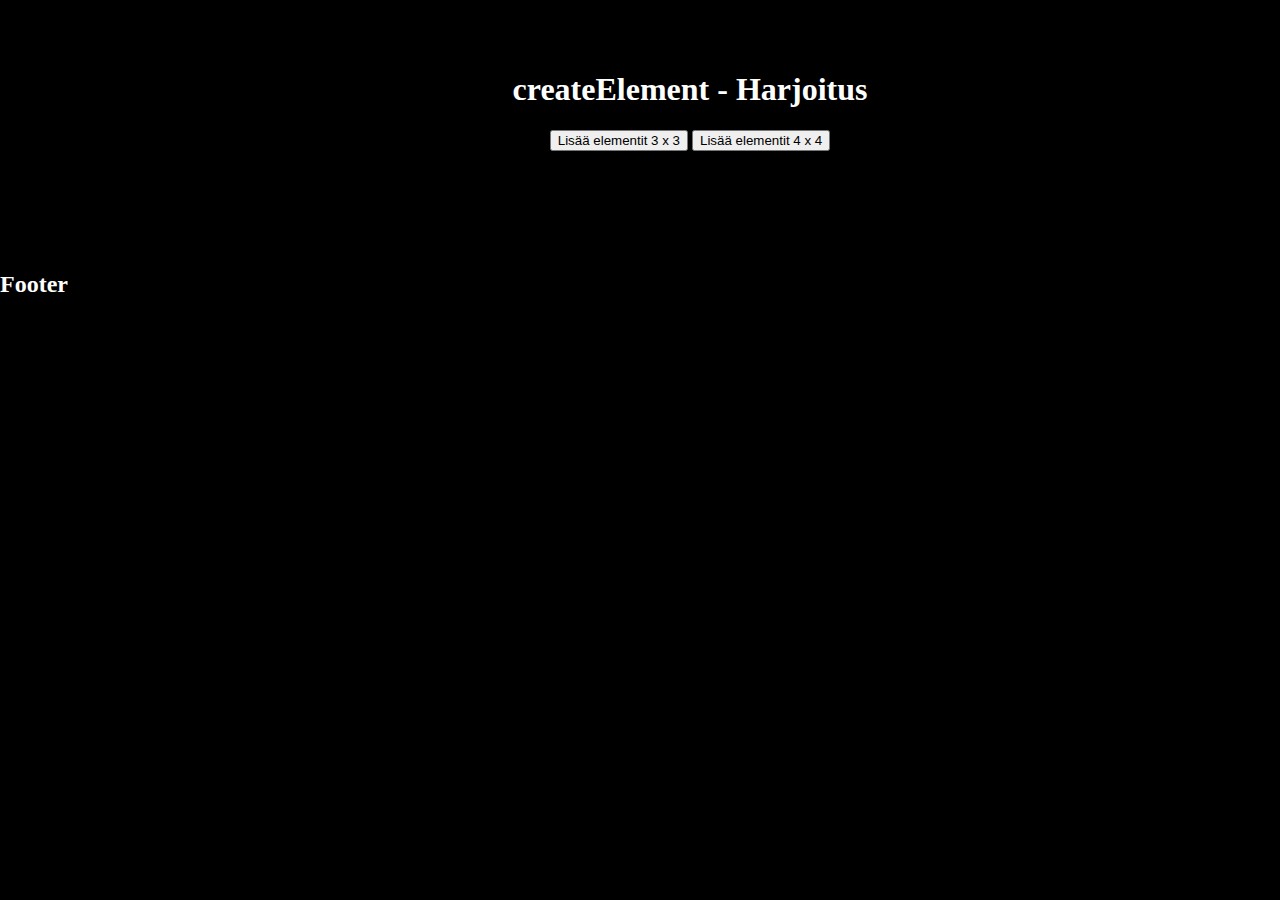
<file: harjoitukset/jsCreateElement/index.html>
<!DOCTYPE html>
<html lang="en" dir="ltr">
  <head>
    <link rel="stylesheet" href="styles.css">
    <meta charset="utf-8">
    <title></title>
  </head>
  <body>
    <header>
      <h1>createElement - Harjoitus</h1>
      <button class="btn-add3" type="button" name="button">Lisää elementit 3 x 3</button>
      <button class="btn-add4" type="button" name="button">Lisää elementit 4 x 4</button>
    </header>
    <section id="container_1">
    </section>
    <section id="container_2">
    </section>
    <footer>
      <h2>Footer</h2>
    </footer>
    <script type="text/javascript" src="script.js">

    </script>
  </body>
</html>
</file>
<file: arvauspeli/style.css>
body {
background-color: black;
font-size: 18px;
}

main {
  width: 700px;
  margin: auto;
  background-color: #552F00;
  border: 5px solid #FFD9AA;
  border-radius: 5px;
}

#logo {
  font-size: 5em;
  font-weight: bolder;
  text-shadow: 1px -3px 8px white;
}

.title {
  font-size: 2.5em;
  text-shadow: 1px -3px 8px white;
}

h1, h3, p {
  font-family: 'Raleway', sans-serif;
  font-weight: lighter;
  text-align: center;
  margin: auto;
  padding: 15px;
  color: #FFD9AA;
  width: 80%;
}

div {
  background-color: #AA7939;
  margin: auto;
  margin-top: 30px;
  width: 500px;
  padding: 10px;
  border-radius: 15px;
  display: grid;
  grid-template-columns: 1fr 1fr 1fr;
  grid-gap: 5px;
}

button {
  font-family: 'Kanit', sans-serif;
  font-size: 1.4em;
  font-weight: bold;
  background-color: #FFD9AA;
  width: 100%;
  height: 100px;
  border-radius: 5px;
  transition: 0.5s;
}

button:hover {
  background-color: #D4A66A;
}

@media (max-width: 600px) {

div {
  width: 300px;
}

.title {
  font-size: 3em;
}

h3, p {
  font-size: 26px;
}

h1, h3, p {
  padding: 0;
}

button {
  font-size: 2em;
  width: 90%;
  height: 60px;
  margin: auto;

}

main {
  width: 350px;
}
}
</file>
<file: city_skyline/styles.css>
:root {
    --building-color1: #aa80ff;
    --building-color2: #66cc99;
    --building-color3: #cc6699;
    --building-color4: #538cc6;
    --window-color1: #bb99ff;
    --window-color2: #8cd9b3;
    --window-color3: #d98cb3;
    --window-color4: #8cb3d9;
}

* {
    box-sizing: border-box;
}

body {
    height: 100vh;
    margin: 0;
    overflow: hidden;
}

.background-buildings, .foreground-buildings {
    width: 100%;
    height: 100%;
    display: flex;
    align-items: flex-end;
    justify-content: space-evenly;
    position: absolute;
    top: 0;
}

.building-wrap {
    display: flex;
    align-items: center;
    flex-direction: column;
}

.window-wrap {
    display: flex;
    align-items: center;
    justify-content: space-evenly;
}

.sky {
    background: radial-gradient(
        circle closest-corner at 15% 15%,
        #ffcf33 0%,
        #ffcf33 20%,
        #ffff66 21%,
        #bbeeff 100%
    );
}

/*BACKGROUND BUILDINGS - "bb" stands for "background building"*/

.bb1 {
    width: 10%;
    height: 70%;
}

.bb1a {
    width: 70%;
}

.bb1b {
    width: 80%;
}

.bb1c {
    width: 90%;
}

.bb1d {
    width: 100%;
    height: 70%;
    background: linear-gradient(
        var(--building-color1)50%,
        var(--window-color1)
    );
}

.bb1-window {
    height: 10%;
    background: linear-gradient(
        var(--building-color1), 
        var(--window-color1)
        );
}

.bb2 {
    width: 10%;
    height: 50%;    
}

.bb2a {
  border-bottom: 5vh solid var(--building-color2);
  border-left: 5vw solid transparent;
  border-right: 5vw solid transparent;
}

.bb2b {
    width: 100%;
    height: 100%;
    background: repeating-linear-gradient(
        var(--building-color2) 0%,
        var(--building-color2) 6%,
        var(--window-color2) 6%,
        var(--window-color2) 9%
    );
}

.bb3 {
    width: 10%;
    height: 55%;
    background: repeating-linear-gradient(
        90deg,
        var(--building-color3),
        var(--building-color3),
        var(--window-color3) 15%        
    )
}

.bb4 {
    width: 11%;
    height: 58%;
}

.bb4a {
    width: 3%;
    height: 10%;
    background-color: var(--building-color4);
}

.bb4b {
    width: 80%;
    height: 5%;
    background-color: var(--building-color4);
}

.bb4c {
    width: 100%;
    height: 85%;
    background-color: var(--building-color4);
}

.bb4-window {
    width: 18%;
    height: 90%;
    background-color: var(--window-color4);
}

/*FOREGROUND BUILDINGS - "fb" stands for "foreground building"*/

.fb1 {
    
    width: 10%;
    height: 60%;
}

.fb1a {
    border-bottom: 7vh solid var(--building-color4);
    border-left: 2vw solid transparent;
    border-right: 2vw solid transparent;
}

.fb1b {
    width: 60%;
    height: 10%;
    background-color: var(--building-color4);
}

.fb1c {
    width: 100%;
    height: 80%;
    background: repeating-linear-gradient(
        90deg,
        var(--building-color4) 0%,
        var(--building-color4) 10%,
        transparent 10%,
        transparent 15%
    ),
    repeating-linear-gradient(
        var(--building-color4) 0%,
        var(--building-color4) 10%,
        var(--window-color4) 10%,
        var(--window-color4) 90%
    );
}

.fb2 {
    width: 10%;
    height: 40%;
}

.fb2a {
    width: 100%;
    border-bottom: 10vh solid var(--building-color3);
    border-left: 1vw solid transparent;
    border-right: 1vw solid transparent;
}

.fb2b {
    width: 100%;
    height: 75%;
    background-color: var(--building-color3);
}

.fb2-window {
    width: 22%;
    height: 100%;
    background-color: var(--window-color3);
}

.fb3 {
    width: 10%;
    height: 35%;
}

.fb3a {
    width: 80%;
    height: 15%;
    background-color: var(--building-color1);
}

.fb3b {
    width: 100%;
    height: 35%;
    background-color: var(--building-color1);
}

.fb3-window {
    width: 25%;
    height: 80%;
    background-color: var(--window-color1);
}

.fb4 {
    position: relative;
    left: 10%;
    width: 8%;
    height: 45%;
}

.fb4a {
    border-top: 5vh solid transparent;
    border-left: 8vw solid var(--building-color1);
}

.fb4b {
    display: flex;
    flex-wrap: wrap;
    width: 100%;
    height: 89%;
    background-color: var(--building-color1);
}

.fb4-window {
    margin: 10%;
    width: 30%;
    height: 10%;
    border-radius: 50%;
    background-color: var(--window-color1);
}

.fb5 {
    position: relative;
    right: 10%;
    width: 10%;
    height: 33%;
    background: repeating-linear-gradient(
        var(--building-color2) 0%,
        var(--building-color2) 5%,
        transparent 5%,
        transparent 10%
    ),
    repeating-linear-gradient(
        90deg,
        var(--building-color2) 0%,
        var(--building-color2) 12%,
        var(--window-color2) 12%,
        var(--window-color2) 44%        
    )
}

.fb6 {
    width: 9%;
    height: 38%;
    background: repeating-linear-gradient(
        90deg,
        var(--building-color3) 0%,
        var(--building-color3) 10%,
        transparent 10%,
        transparent 30%
    ),
    repeating-linear-gradient(
        var(--building-color3) 0%,
        var(--building-color3) 10%,
        var(--window-color3) 10%,
        var(--window-color3) 30%
    );
}

@media (max-width: 1000px)

{
    
    :root {
        --building-color1: #000;
        --building-color2: #000;
        --building-color3: #000;
        --building-color4: #000;
        --window-color1: #777;
        --window-color2: #777;
        --window-color3: #777;
        --window-color4: #777;
    }
    .sky {
        background: radial-gradient(
            circle closest-corner at 85% 15%,
            #ccc 0%,
            #ccc 20%,
            #445 21%,
            #223 100%
        );
    }
}
</file>
<file: Clock/styles.css>
body {
  background: black;
  font-size: 14px;
}

#wrapper {
  position: absolute;
  top: 50%;
  left: 50%;
  transform: translateX(-50%) translateY(-50%);
  width: 600px;
  padding: 5px;
  border-radius: 20px;
  background: linear-gradient(#56c79f, #2c4a3f);
  box-shadow: 0px -2px 40px 2px orange;
}

#clockDisplay {
  text-align: center;
  color: #044275;
  font-size: 6em;
  font-family: 'Orbitron', sans-serif;
  letter-spacing: 7px;
}
</file>
<file: css_piano/styles.css>
body {
  background-color: lightgreen;

}

.piano {
  width: 500px;
  height: 200px;
  margin: 25% auto;
  background-color: black;
  padding: 5px;
  border-radius: 10px;

}

.padding-top {
  max-width: 500px;
  height: 40px;
  background-color: black;
}

.key-w {
  display: inline-block;
  width: 68px;
  height: 160px;
  background-color: white;
  border-radius: 0 0 5px 5px;
}

.black {
  margin-top: -165px;
  margin-left: 19px;
}

.black-key-blank {
  display: inline-block;
  overflow: auto;
  margin-left: 34px;
  width: 34px;
  height: 100px;
  background-color: black;
  background-color: transparent;


}

.black-key-1 {
  display: inline-block;
  overflow: auto;

  width: 34px;
  height: 100px;

  margin-left: 34px;
  background-color: black;
}

.black-key-2 {
  display: inline-block;
  overflow: auto;

  width: 34px;
  height: 100px;

  margin-left: 34px;
  background-color: black;
}

.black-key-3 {
  display: inline-block;
  overflow: auto;

  width: 34px;
  height: 100px;

  margin-left: 34px;
  background-color: black;
}

.black-key-4 {
  display: inline-block;
  overflow: auto;

  width: 34px;
  height: 100px;

  margin-left: 34px;
  background-color: black;
}
.black-key-5 {
  display: inline-block;
  overflow: auto;

  width: 34px;
  height: 100px;

  margin-left: 34px;
  background-color: black;
}
</file>
<file: Home Studio/styles.css>
body {
  width: 100%;
  background-color: white;
  font-size: 22px;
  margin: 0 auto;

}

header {
  padding-top: 10px;
  background-color: black;
  width: 100%;
  height: 115px;
  position: fixed;
  border-bottom: 1px solid white;
  z-index: 1;
}

.header-text {
padding-left: 25px;
margin: auto;
text-shadow: 2px -2px 20px;
}

.header-text h1 {
color: white;
margin: 0;
font-family: 'Source Sans Pro', sans-serif;
}

.header-text h3 {
  float: left;
}

.header-text-bold {
  font-size:  2em;
  padding-left: 265px;
}

.sub-header-text {
  font-style: italic;
  font-family: 'Source Code Pro', monospace;
  color: #0D4D4D;
  margin-top: 0px;
}

main{
line-height: 1.6;
}

nav {
margin-top: -80px;
text-align: center;
}

a {
  text-decoration: none;
  font-weight: bold;
  color: black;
  font-size: 1.2em;
}

.button {
  background-color: #2E4172;
  padding: 10px;
  margin-left: 25px;
  margin-right: 25px;
  border-radius: 10px;
  filter: brightness(130%);
  opacity: 0.8;
  transition: 0.7s;
}

.button:hover {
  opacity: 1;
}

h2 {
 font-size: 3em;
 text-align: center;
 font-family: 'Source Sans Pro', sans-serif;
}

h3 {
  text-align: center;
  font-size: 1.4em;
  font-family: 'Source Sans Pro', sans-serif;
}

h4 {
  text-decoration: underline;
}

p {
  font-family: 'Source Sans Pro', sans-serif;
}

.section-1 {
  width: 100%;
  padding: 125px 0;
  background-image: url(Kuvat/studio.jpg);
  background-blend-mode: overlay;
  background-size: cover;
  background-color: #303030;
}

.content-1 {
  margin: auto;
  max-width: 700px;
  text-align: justify;
  padding-bottom: 30px;
  background-color: transparent;
  color: white;
}

.content-1 h2 {
  margin-top: 150px;
}

.section-2 {
  max-width: 100%;
  margin: auto;
  padding: 15px;
  text-align: justify;
  background-color: white;
  color: black;
  border-radius: 10px;
}

.section-3 {
  margin: auto;
  width: 100%;
  background-color: #303030;


}

.content-3 {
  margin: auto;
  max-width: 700px;
  padding: 15px;
  text-align: justify;
  color: white;
  background-color: #303030;
}

.my_gear {
  margin: auto;
  text-align: center;
  color: white;
}

.gear_list {
  margin: 0 auto;
  font-size: 0.9em;
}


.list_section {
  margin: 0 auto;
}


ul {
  display: inline-grid;
  grid-column-gap: 20px;
  max-width: 20%;
  font-family: 'Source Sans Pro', sans-serif;
  text-align: left;
}

li {
  font-size: 1.1em;
  font-weight: bolder;
  margin-bottom: 25px;
}


.kuvat {
  float: left;
}

.oma_studio {

padding: 15px;
margin-left: 120px;
margin-top: 50px;
}



.studio_img {
  display: inline-table;
  width: 500px;
  height: 375px;
  object-fit: cover;
  border-radius: 10px;
  border: 2px solid black;
  margin-left: 50px;
  margin-top: 25px;
  opacity: 0.3;
  transition: 0.7s;
}

.studio_img:hover {
  opacity: 1;
}



footer {

  width: 100%;
  height: 80px;

  background-color: black;
  color: white;
}

footer h2 {
  text-align: center;
  font-size: 1em;
}

@media screen and (max-width: 500px) {


  header {
    height: 180px;
    font-size: 0.8em;
  }

  header h3 {
    display: none;
  }
  .header-text {
    padding: 0;
    text-align: center;
  }

  a {
    font-size: 1em;
  }

  .button {
    float: left;
    margin-top: -250px;
    margin-left: 0px;
  }

#button2 {
  float: right;
  margin-right: -1px;
}

.section-1 {
  max-width: 100%;
padding: 200px 0px;
}
.section-2 {
  max-width: 100%;

}
.section-3 {
  max-width: 100%;
}

.content-1{
  width: 100%;
}
.section-1 p {
  padding: 0 25px;
}

  .list_section {
  margin: 0 auto;
  }


  ul {
    margin: 0 auto;
    display: block;
    max-width: 90%;
    padding-right: 20px;
  }

.section-3 p {
  padding: 0 25px;
}

.oma_studio{
  margin: 0 auto;
}
  .studio_img {
    display: block;
    width: 300px;
    height: 300px;

  }
}
</file>
<file: home_studio/styles.css>
*,
*::before,
*::after {
  box-sizing: content-box;
}

body {
  width: 100%;
  background-color: white;
  font-size: 22px;
  margin: auto;

}

header {
  padding-top: 10px;
  background-color: black;
  width: 100%;
  height: 115px;
  position: fixed;
  border-bottom: 1px solid white;
  z-index: 1;
}

.header-text {
padding-left: 25px;
margin: auto;
text-shadow: 2px -2px 20px;
}

.header-text h1 {
color: white;
margin: 0;
font-family: 'Source Sans Pro', sans-serif;
}

.header-text h3 {
  float: left;
}

.header-text-bold {
  font-size:  2em;
  padding-left: 265px;
}

.sub-header-text {
  font-style: italic;
  font-family: 'Source Code Pro', monospace;
  color: #0D4D4D;
  margin-top: 0px;
}

main{
line-height: 1.6;
}

nav {
  margin-top: -120px;
text-align: right;
}

a {
  text-decoration: none;
  font-weight: bold;
  color: black;
  font-size: 1.2em;
}

.button {
  background-color: #2E4172;
  padding: 10px;
  margin-left: 25px;
  margin-right: 25px;
  border-radius: 10px;
  filter: brightness(130%);
  opacity: 0.8;
  transition: 0.7s;
}

.button:hover {
  opacity: 1;
}

h2 {
 font-size: 3em;
 text-align: center;
 font-family: 'Source Sans Pro', sans-serif;
}

h3 {
  text-align: center;
  font-size: 1.4em;
  font-family: 'Source Sans Pro', sans-serif;
}

h4 {
  text-decoration: underline;
}

p {
  font-family: 'Source Sans Pro', sans-serif;
}

.section-1 {
  width: 100%;
  padding: 125px 0;
  background-image: url(Kuvat/studio.jpg);
  background-blend-mode: overlay;
  background-size: cover;
  background-color: #303030;
}

.content-1 {
  margin: auto;
  max-width: 700px;
  text-align: justify;
  padding-bottom: 30px;
  background-color: transparent;
  color: white;
}

.content-1 h2 {
  margin-top: 150px;
}

.section-2 {
  max-width: 100%;
  margin: auto;
  padding: 15px;
  text-align: justify;
  background-color: white;
  color: black;
  border-radius: 10px;
}

.section-3 {
  margin: auto;
  width: 100%;
  background-color: #303030;


}

.content-3 {
  margin: auto;
  max-width: 700px;
  padding: 15px;
  text-align: justify;
  color: white;
  background-color: #303030;
}

.my_gear {
  margin: auto;
  text-align: center;
  color: white;
}

.gear_list {
  margin: auto;
  font-size: 0.9em;
}


.list_section {
  display: grid;
  grid-template-columns: 1fr 1fr 1fr 1fr;
}


ul {

  font-family: 'Source Sans Pro', sans-serif;
  text-align: justify;
}

li {
  font-size: 1.1em;
  font-weight: bolder;
  margin-bottom: 25px;
}


.kuvat {
  float: left;
}

.oma_studio {

padding: 15px;
margin-left: 120px;
margin-top: 50px;
}



.studio_img {
  display: inline-table;
  width: 500px;
  height: 375px;
  object-fit: cover;
  border-radius: 10px;
  border: 2px solid black;
  margin-left: 50px;
  margin-top: 25px;
  opacity: 0.3;
  transition: 0.7s;
}

.studio_img:hover {
  opacity: 1;
}



footer {

  width: 100%;
  height: 80px;

  background-color: black;
  color: white;
}

footer h2 {
  text-align: center;
  font-size: 1em;
}

@media screen and (max-width: 700px) {


  header {
    height: 80px;
    font-size: 0.8em;
  }

  header h3 {
    display: none;
  }
  .header-text {
    padding: 0;
    text-align: center;
  }
  .header-text-reg {
    font-size: 1em;
  }
  .header-text-bold {
    padding: 0;
    
  }

  a {
    font-size: 1em;
  }

  .button {
    float: left;
    margin-top: -250px;
    margin-left: 0px;
  }

#button2 {
  float: right;
  margin-right: -1px;
}

.section-1 {
  max-width: 100%;
padding: 200px 0px;
}
.section-2 {
  max-width: 100%;

}
.section-3 {
  max-width: 100%;
}

.content-1{
  width: 100%;
}
.section-1 p {
  padding: 0 25px;
}

  .list_section {
  grid-template-columns: 1fr;
  }


  ul {
    margin: 0 auto;
    display: block;
    max-width: 90%;
    padding-right: 20px;
  }

.section-3 p {
  padding: 0 25px;
}

.oma_studio{
  display: grid;
  grid-template-columns: 1fr 1fr;
  grid-gap: 20px;
  margin: auto;
}

  .studio_img {
    margin: 0;
    padding: 0;
    width: 200px;
    height: 200px;
  }

  .my_gear h3, li, h4 {
  text-align: center;
  list-style-type: square;
  }
}

@media (min-width: 701px) and (max-width: 1200px) {
  .list_section {
    grid-template-columns: 1fr 1fr;
  }
}
</file>
<file: Laskin/styles.css>
body {
  background-color: black;
  font-size: 14px;
}

main {

  width: 600px;
  margin: 50px auto;
}

header {
  height: 50px;
  background-color: white;
}

section {
  display: grid;
  grid-template-columns: 1fr 1fr 1fr 1fr;
  height: 600px;
  background-color: white;
}

button {
  background-color: orange;
  font-size: 2em;

}

#b0 {
  grid-column: 1/3;
}

#numOutput {
  font-size: 2em;
  text-align: center;
}
</file>
<file: muistipeli/styles.css>
body{
  background-color: black;
  color: white;
  text-align: center;
  font-size: 16px;
}

header {
  font-size: 2em;
}

main {
  width: 1350px;
  margin: 0 auto;
}

.wrapper {
  margin: 0 auto;
  display: grid;
  grid-template-columns: 1fr 1fr 1fr 1fr;
  grid-row-gap: 10px;


}
</file>
<file: rock-paper-scissors/styles.css>
body {

  margin: 500px auto;
  box-sizing: border-box;
  text-align: center;
  background-color: lightblue;

}

button {
   display: inline;
   width: 100px;
   height: 33px;
   background-color: yellow;
   font-size: 18px;
   font-weight: bolder;
   border-radius: 10px;

}


h2 {
  font-size: 50px;
}
</file>
<file: Tehtavalista/styles.css>
/* Desktop resoluutioille */
body {
  margin: 0;
  min-height: 100vh;
  background: linear-gradient(to bottom, rgba(0, 102, 102, 0.5), rgba(0, 102, 102, 1));
  font-size: 14px;
}

header {
  position: fixed;
  width: 100%;
  text-align: center;
  background-color: #06274C;
}

header h1 {
  font-family: 'Roboto', sans-serif;
  font-size: 3em;
  color: #E0F59C;
  margin: 15px 0 0 0;
}

header p {
  font-family: 'Roboto', sans-serif;
  font-size: 1.5em;
  color: lightblue;
  margin: 5px 0 15px 0;
}

#lista_div {
width: 40%;
margin: 0 auto;
text-align: center;
padding-top: 200px;
padding-bottom: 100px;
}

#lista_input {
width: 80%;
height: 40px;
text-align: center;
font-family: 'Roboto', sans-serif;
font-size: 1.2em;
border: none;
border-radius: 10px;
transition: 0.5s;
}

#lista_button {
  font-family: 'Roboto', sans-serif;
  width: 80px;
  height: 40px;
  font-size: 1.2em;
  font-weight: bolder;
  border: none;
  margin-left: 15px;
  color: green;
  background-color: lightgreen;
  transition: 0.3s;
  border-radius: 3px;
}

#lista_button:hover {
  background-color: #1cba60;
  color: lightgreen;
  width: 100px;
}

#poista_valmiit {
  font-family: 'Roboto', sans-serif;
  width: 180px;
  height: 40px;
  margin-top: 15px;
  font-size: 1.2em;
  font-weight: bolder;
  border: none;
  color: #06274C;
  background-color: #eb6f4d;
  transition: 0.5s;
  border-radius: 3px;
}

#poista_valmiit:hover {
  background-color: #ed5151;
}

#lista_ul {
  background: #F2F6D9;
  padding: 20px 30px;
  border-radius: 30px 5px 30px 5px;
  box-shadow: 3px 3px 8px #28383d;
}

#lista_ul:empty {
  visibility: hidden;
}

.lista_item {
  list-style: none;
  font-family: 'Neucha', cursive;
  text-align: left;
  font-size: 1.5em;
  color: white;
  padding: 10px;
  margin: 3px 0;
  background: #197791;
  border-radius: 5px;
  transition: 0.2s;
}

.lista_item:hover {
  background-color: #88B6B0;
}

.li_varinvaihto {
  list-style: none;
  text-align: left;
  font-size: 1.5em;
  color: navy;
  padding: 10px;
  margin: 10px 0;
  background: lightgreen;
  border-radius: 5px;
}

.poistonappi {
  float: right;
  border: none;
  font-size: 1em;
  font-weight: bolder;
  border-radius: 5px;
  color: #ed5151;
  background: none;
  transition: 0.3s
}

.poistonappi:hover {
  background-color: #ed5151;
  color: black;
}

footer {
  background-color: #06274C;
  color: white;
  position: fixed;
  bottom: 0;
  width: 100%;
  height: 3em;
}

#tekijat_div {
  width: 100%;
  text-align: center;
  margin-top: 15px;
}

dt {
  color: lightgreen;
  display: inline;
  width: 100px;
  padding: 3px;
}

dd {
  color: lightblue;
  display: inline;
  margin: 0 15px 0 0;
  padding: 3px;
}
/* Desktop resoluutio-osuus loppuu */

/* Media query läppäri / pädi-resoluutioille */
@media (max-width:1300px) {
  header h1 {
    margin-bottom: 15px;
  }

  #lista_input {
    width: 100%;
  }

  #lista_button {
    margin: 25px 0 10px 0;
  }

  #lista_div {
    width: 90%;
  }
}
/* Läppäri / pädi-resoluutio-osuus loppuu */

/* Media query puhelinresoluutioille */
@media (max-width:600px) {
  #lista_div {
    padding-top: 100px;
    padding-bottom: 65px;
  }

  header h1 {
    font-size: 2.5em;
  }

  header p {
    display: none;
  }

  dt {
    margin: 0;
    padding: 0;
  }

  dd {
    margin: 0;
    padding: 0;
  }
}
/* PUhelinresoluutio-osuus loppuu */
</file>
<file: harjoitukset/jsCreateElement/styles.css>
body {

  margin: auto;
  background: black;
  color: white;
}

header {
  width: 100%;
  text-align: center;
  padding: 50px;
}

#container_1 {
  width: 25%;
  margin: auto;
  display: grid;
  grid-template-columns: 1fr 1fr 1fr;
  margin-bottom: 50px;
}

#container_2 {
  width: 25%;
  margin: auto;
  display: grid;
  grid-template-columns: 1fr 1fr 1fr 1fr;
}

.kortti_div {
  width: 100%;
  height: 150px;
  grid-column-gap: 15px;
  border: 2px solid black;
  background: lightgreen;
}
</file>
